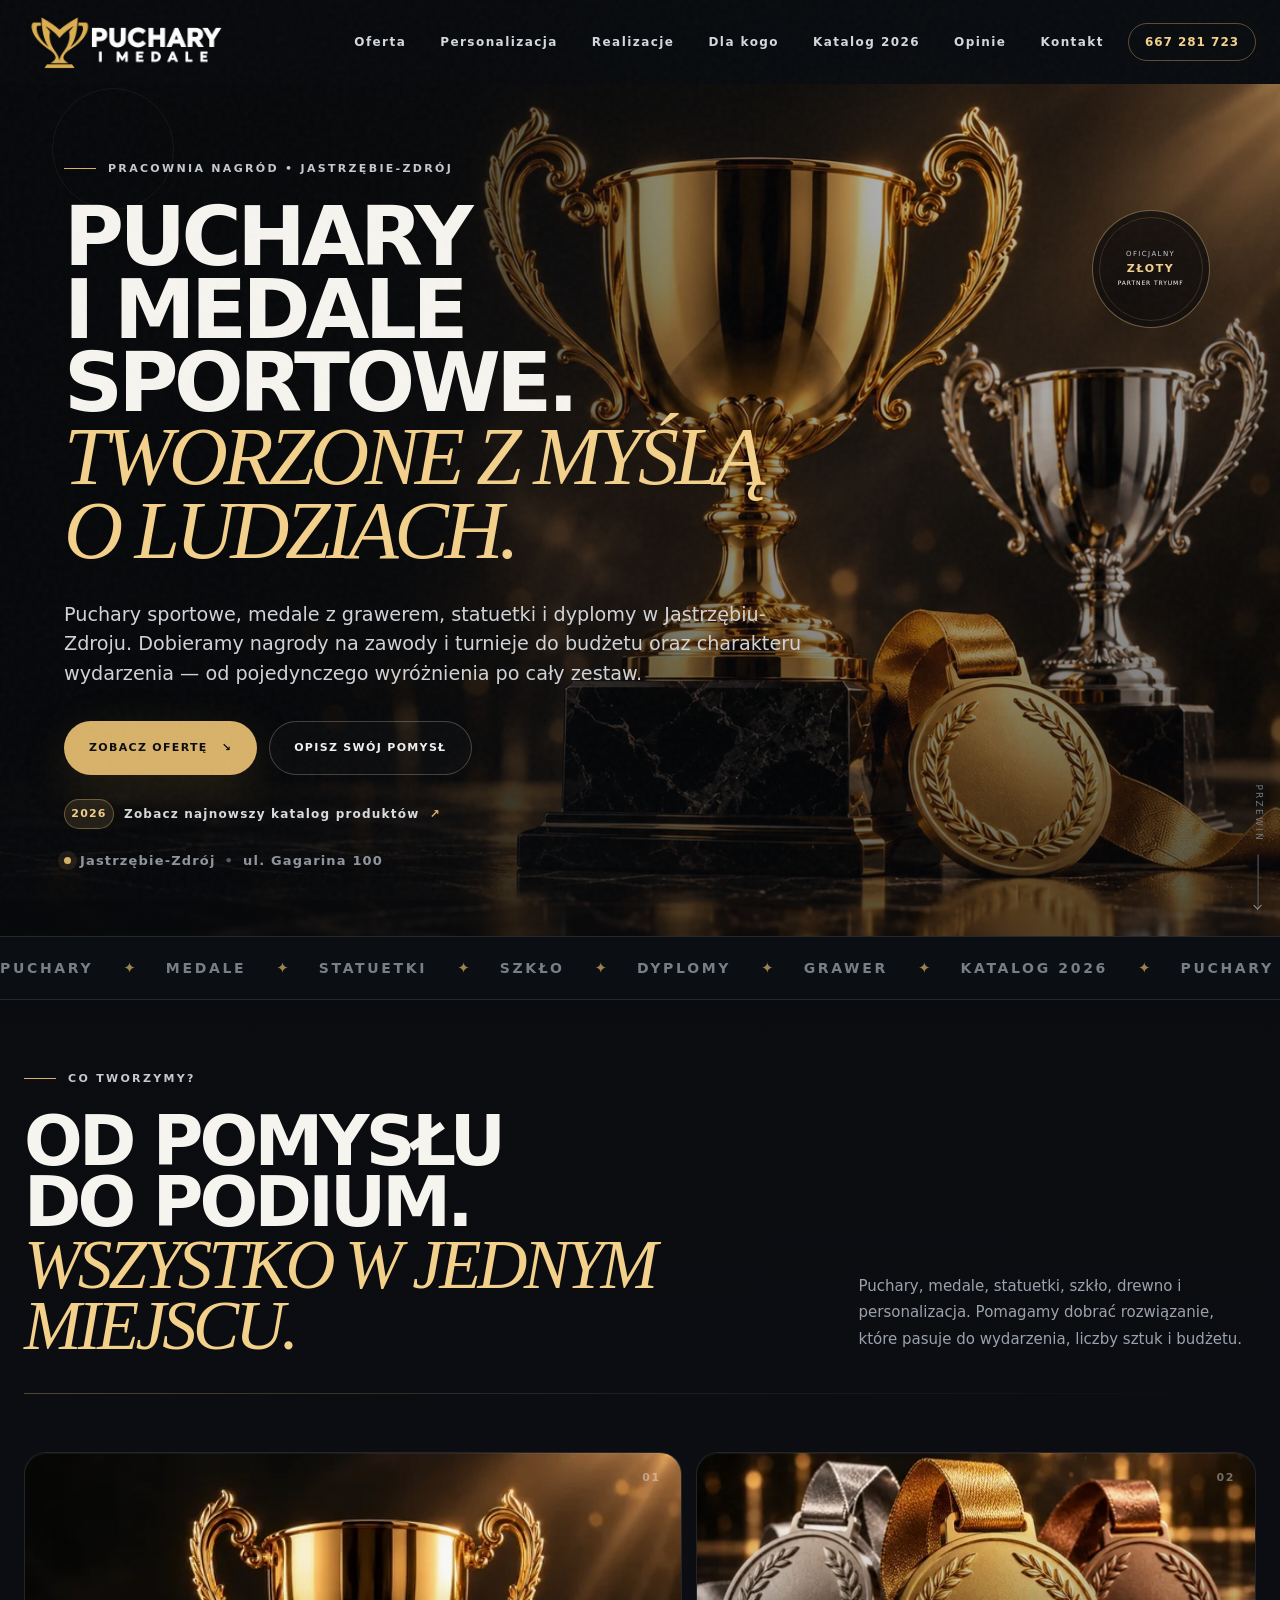
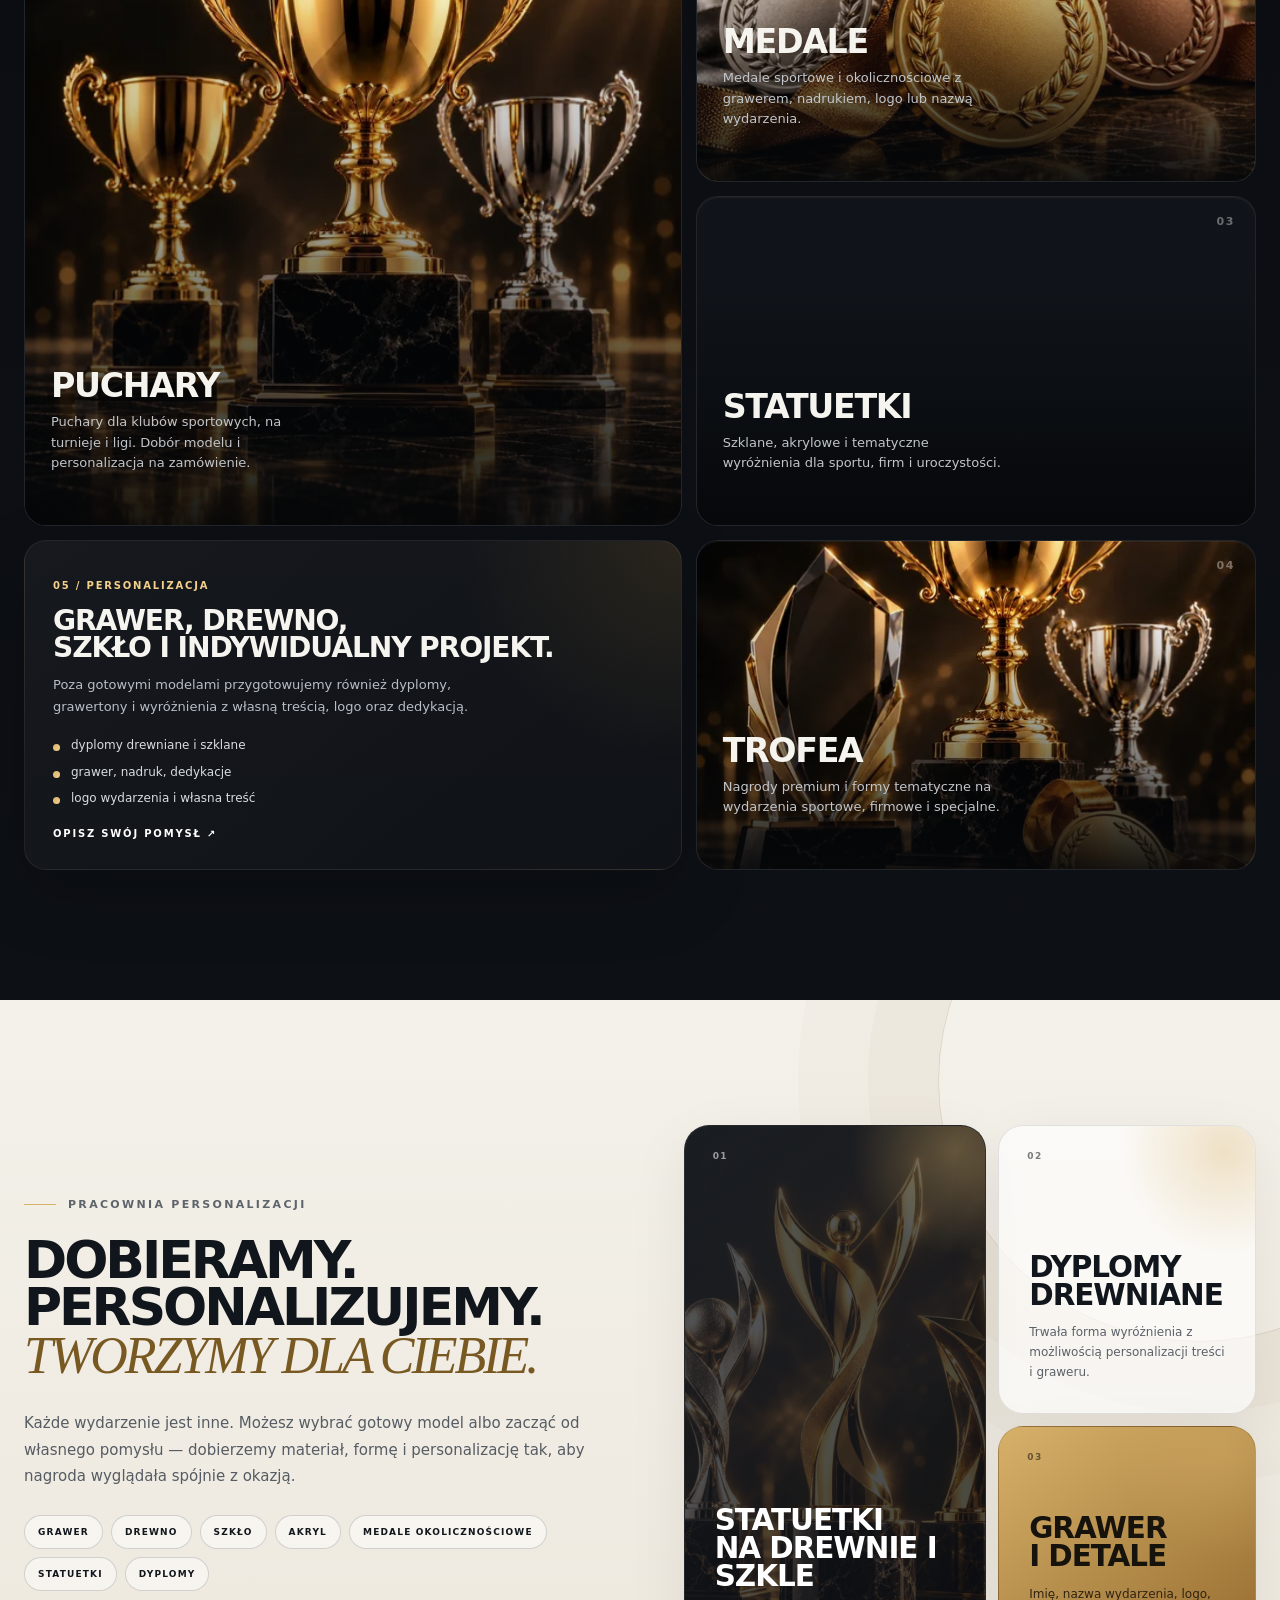
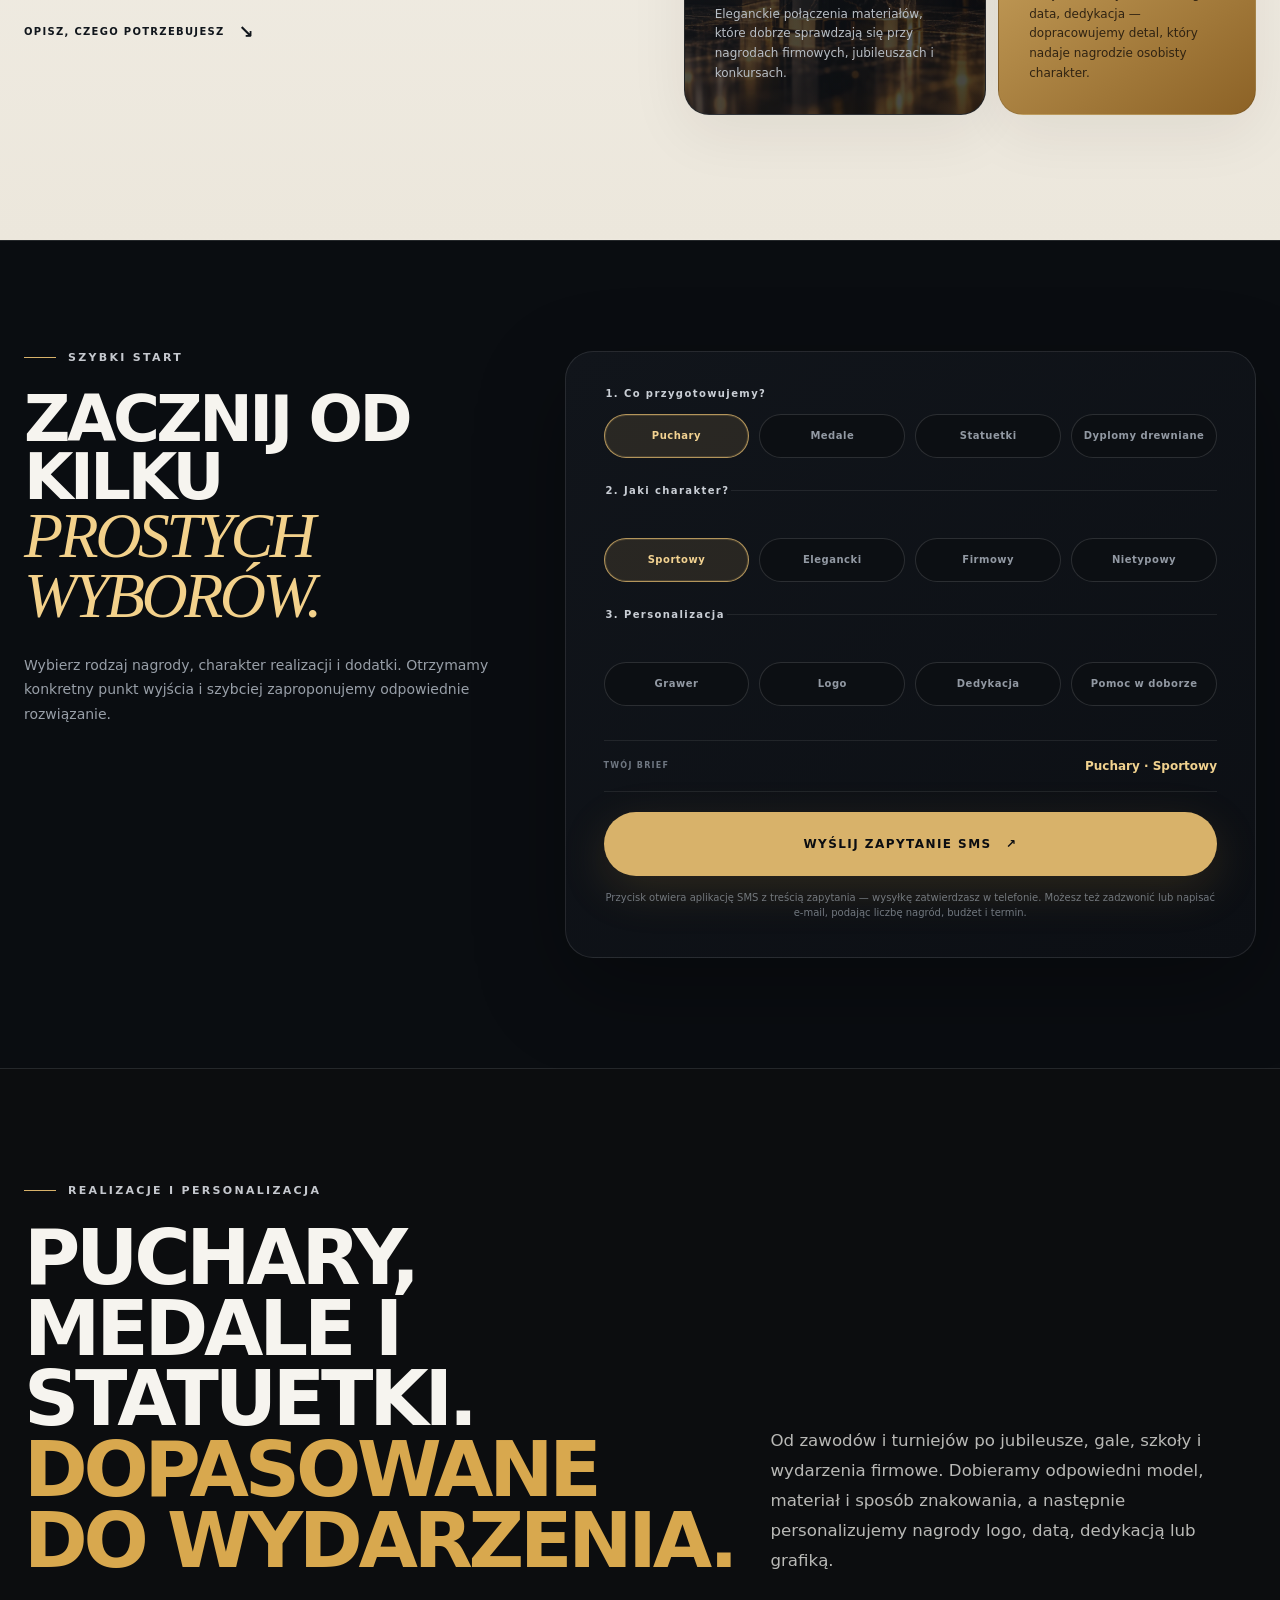
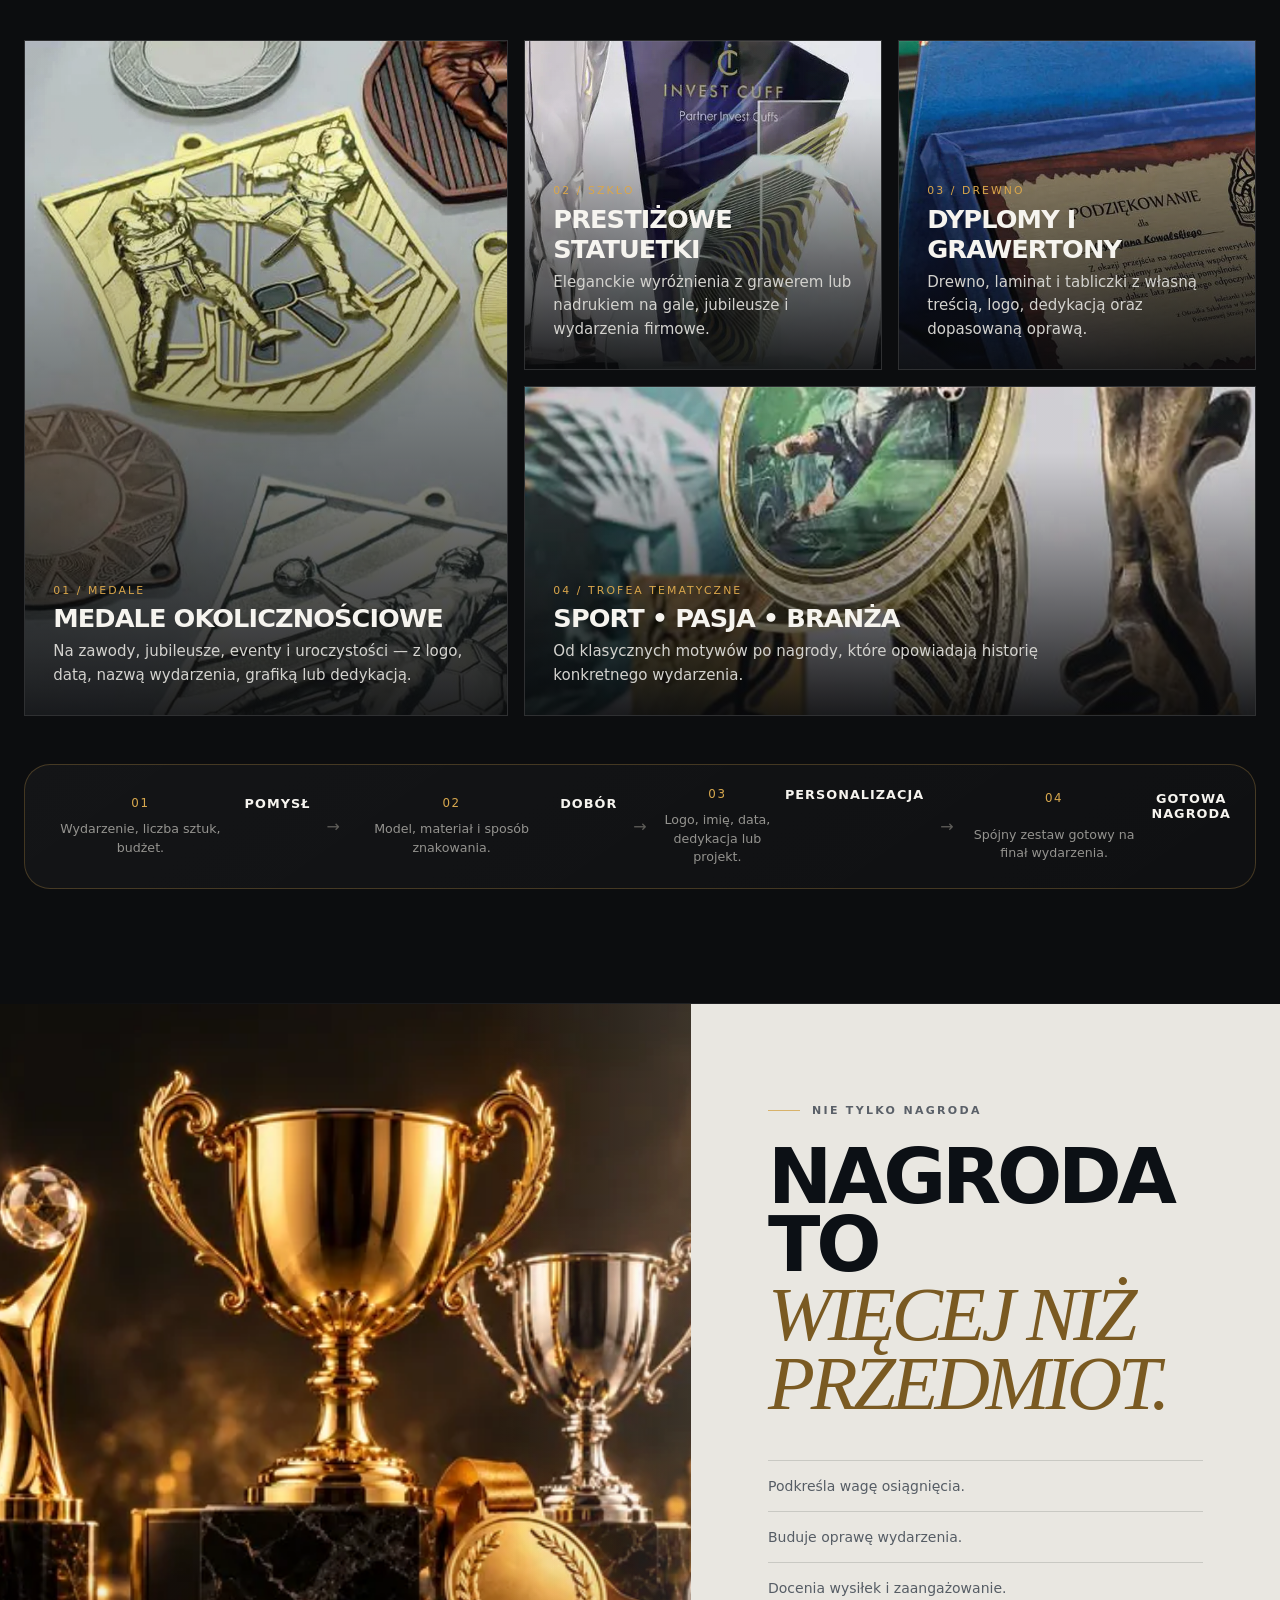
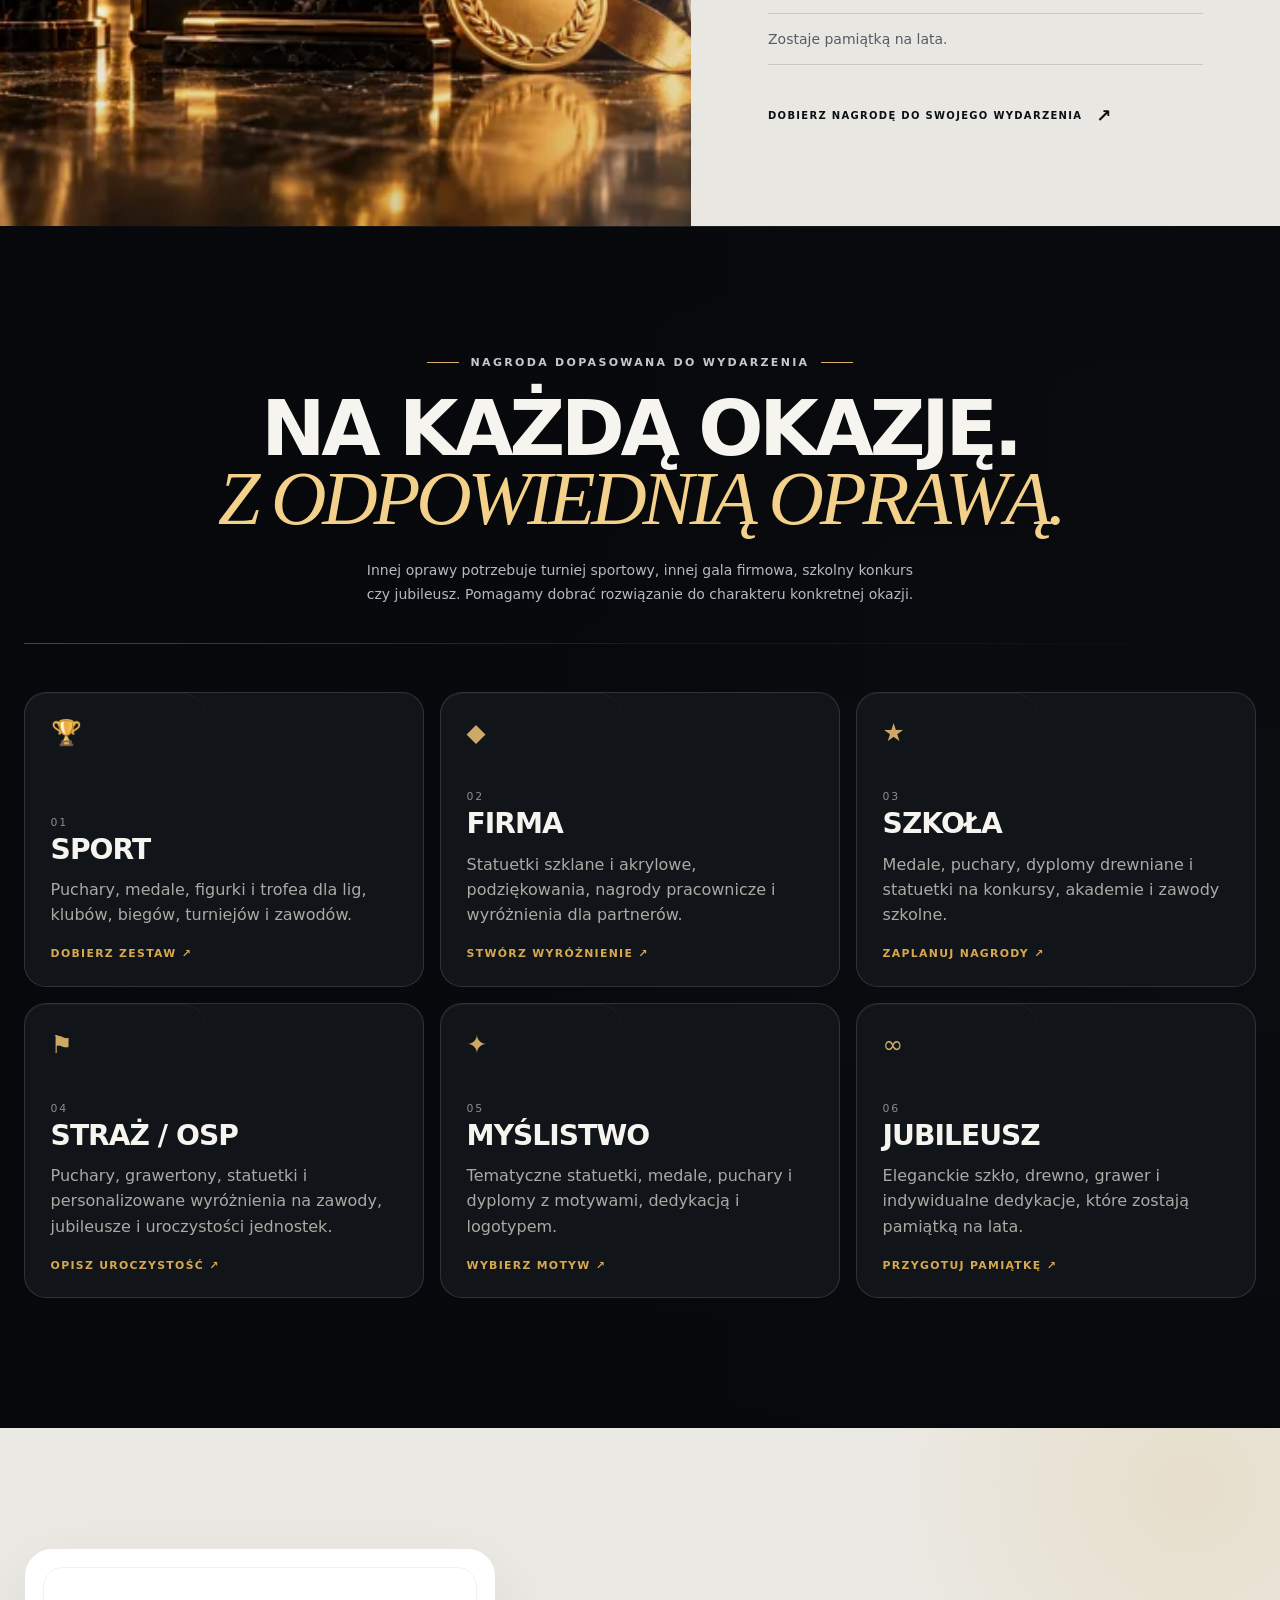
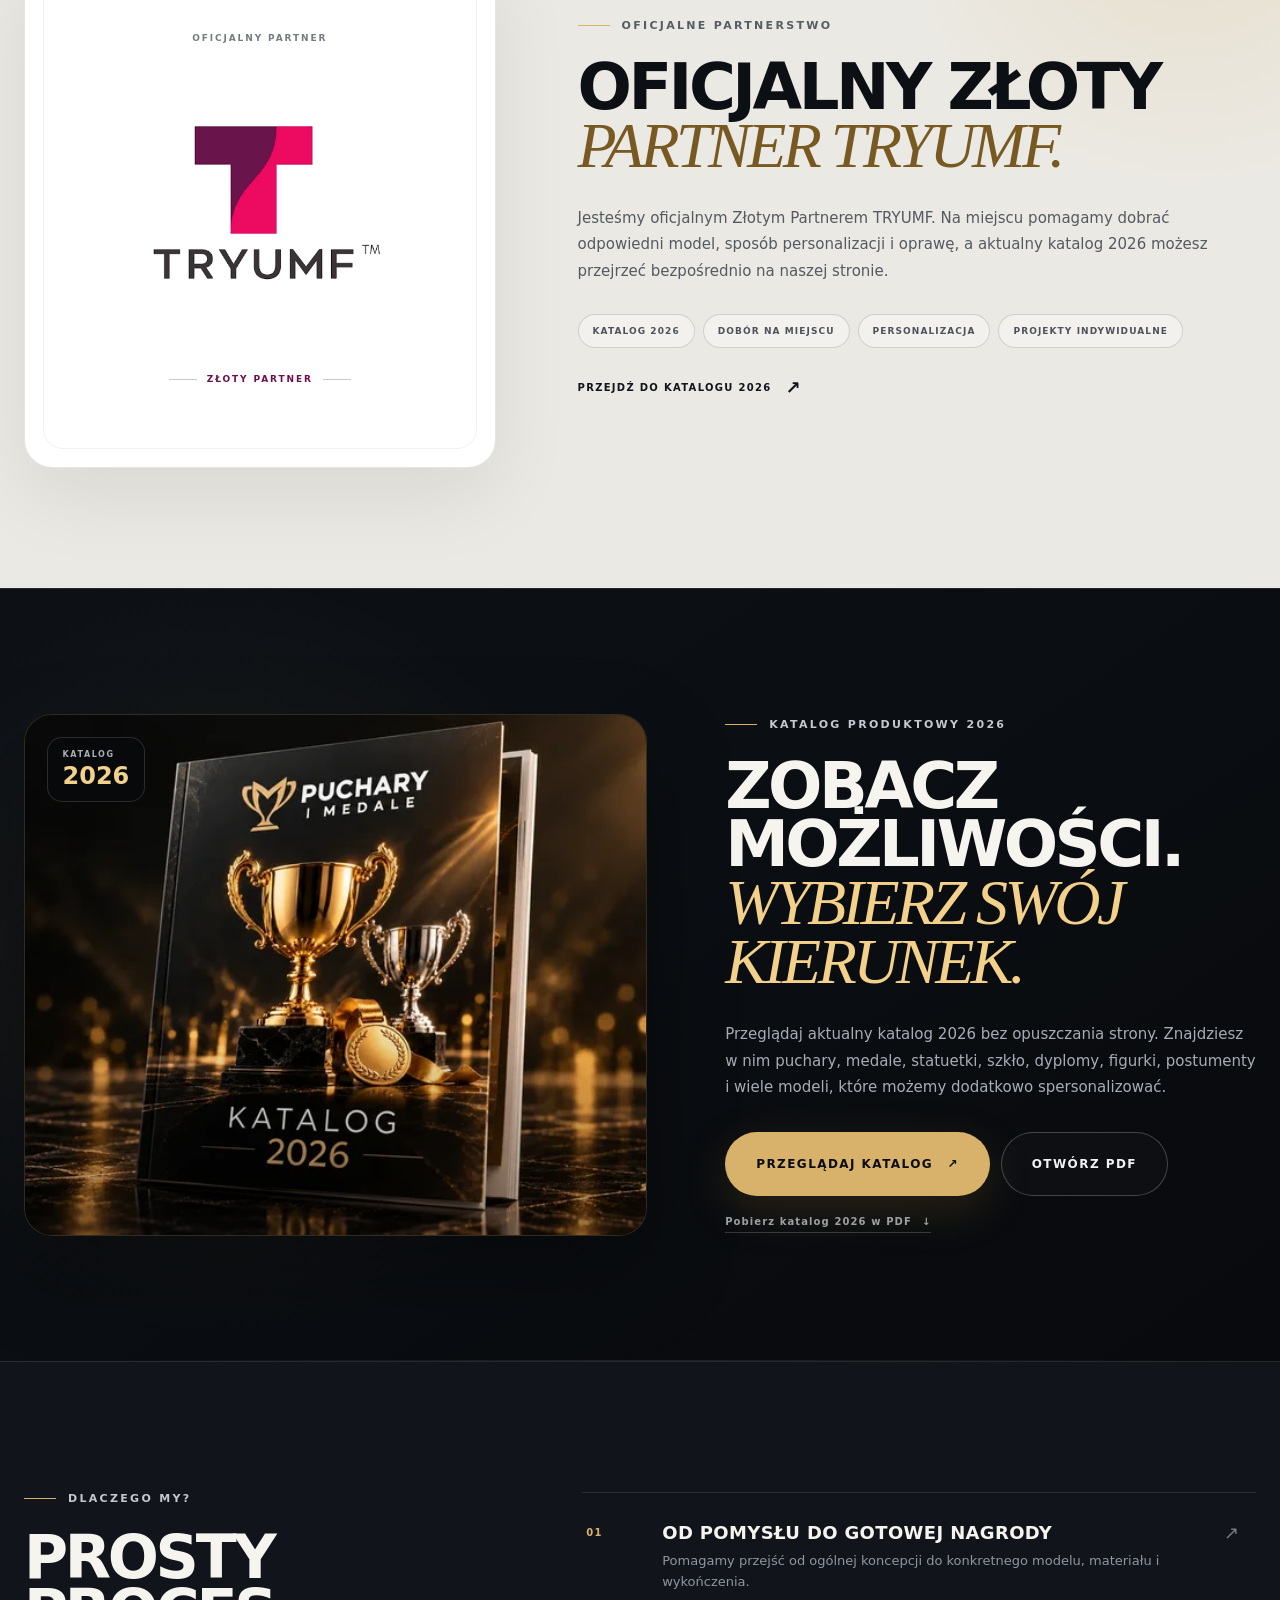
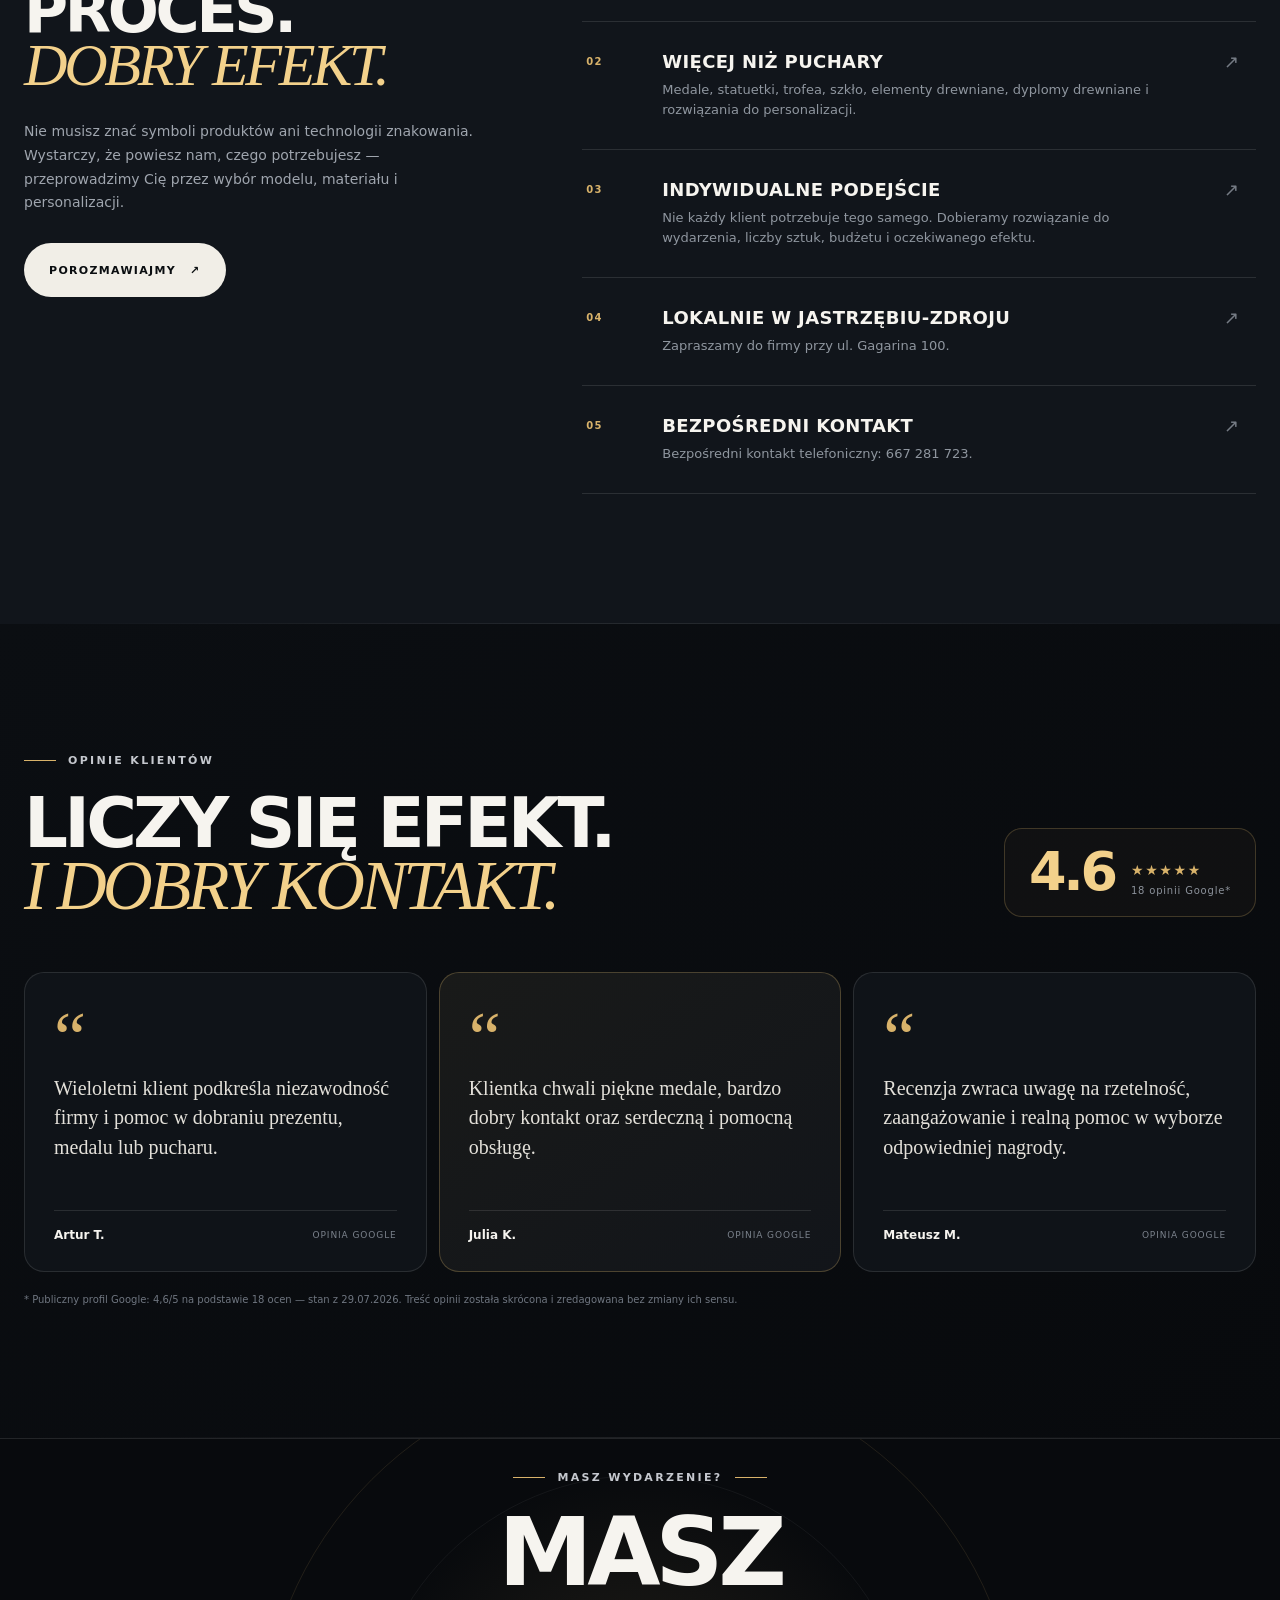
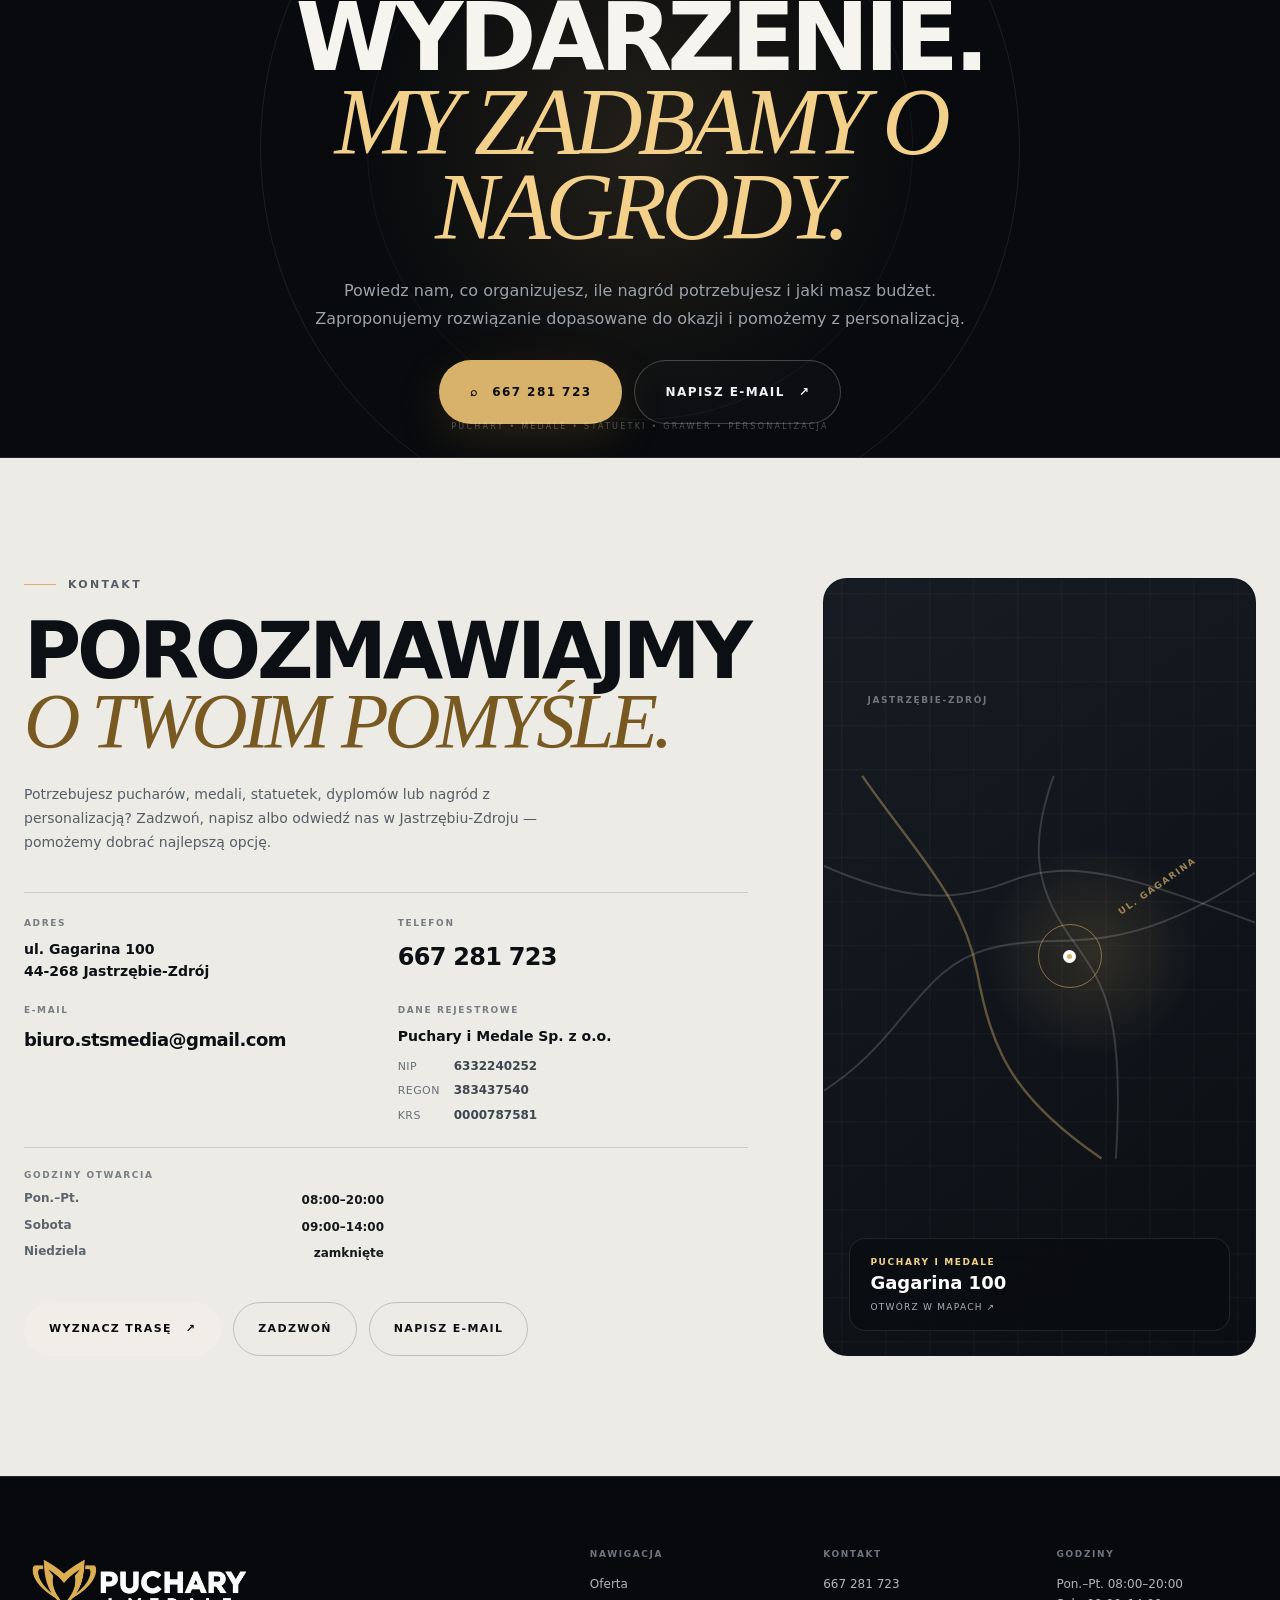
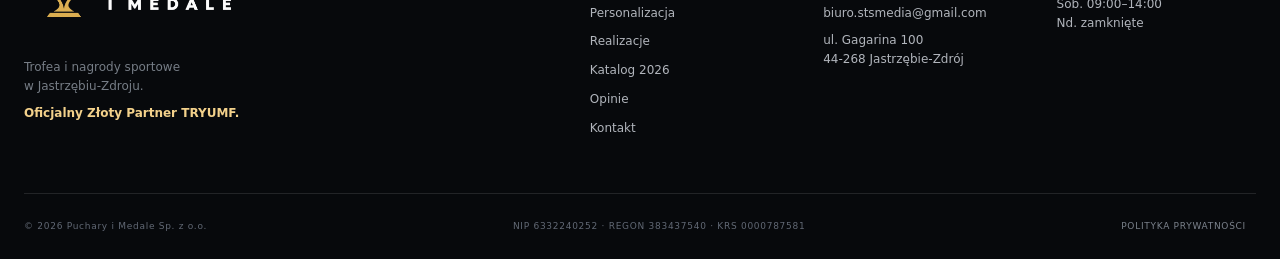
<file: index.html>
<!doctype html>
<html lang="pl">
<head>
  <meta charset="utf-8">
  <meta name="viewport" content="width=device-width,initial-scale=1,viewport-fit=cover">
  <meta name="theme-color" content="#080a0d">
  <meta name="color-scheme" content="dark">
  <title>Puchary i medale sportowe, grawer | Jastrzębie-Zdrój</title>
  <meta name="description" content="Puchary sportowe, medale z grawerem, statuetki i dyplomy. Dobierz nagrody na zawody i turnieje w Jastrzębiu-Zdroju. Zobacz katalog 2026 i zapytaj o personalizację.">
  <meta name="robots" content="index,follow,max-image-preview:large,max-snippet:-1,max-video-preview:-1">
  <link rel="canonical" href="https://www.pucharymedale.com/">
  <link rel="icon" href="assets/favicon.svg" type="image/svg+xml">
  <link rel="apple-touch-icon" href="assets/apple-touch-icon.png">
  <link rel="preload" href="assets/hero-showcase.webp" as="image" type="image/webp" fetchpriority="high">

  <meta property="og:type" content="website">
  <meta property="og:locale" content="pl_PL">
  <meta property="og:site_name" content="Puchary i Medale">
  <meta property="og:title" content="Puchary i medale sportowe, grawer | Jastrzębie-Zdrój">
  <meta property="og:description" content="Puchary sportowe, medale z grawerem, statuetki i dyplomy. Dobierz nagrody na zawody i turnieje w Jastrzębiu-Zdroju. Zobacz katalog 2026 i zapytaj o personalizację.">
  <meta property="og:url" content="https://www.pucharymedale.com/">
  <meta property="og:image" content="https://www.pucharymedale.com/assets/og-image.jpg">
  <meta property="og:image:width" content="1200">
  <meta property="og:image:height" content="630">
  <meta property="og:image:alt" content="Puchar w złotym świetle — Puchary i Medale Jastrzębie-Zdrój">
  <meta name="twitter:card" content="summary_large_image">
  <meta name="twitter:title" content="Puchary i medale sportowe, grawer | Jastrzębie-Zdrój">
  <meta name="twitter:description" content="Puchary sportowe, medale z grawerem, statuetki i dyplomy. Dobierz nagrody na zawody i turnieje w Jastrzębiu-Zdroju. Zobacz katalog 2026 i zapytaj o personalizację.">
  <meta name="twitter:image" content="https://www.pucharymedale.com/assets/og-image.jpg">
  <meta name="twitter:image:alt" content="Puchary i medale w złotej aranżacji">

  <link rel="stylesheet" href="styles.css">
  <noscript><style>.reveal{opacity:1!important;transform:none!important}</style></noscript>

  <script type="application/ld+json">
{
  "@context": "https://schema.org",
  "@graph": [
    {
      "@type": [
        "LocalBusiness",
        "Organization"
      ],
      "@id": "https://www.pucharymedale.com/#business",
      "name": "Puchary i Medale Sp. z o.o.",
      "legalName": "Puchary i Medale Sp. z o.o.",
      "description": "Puchary, medale, statuetki, dyplomy drewniane, grawer i personalizowane trofea na zawody, turnieje, wydarzenia i uroczystości w Jastrzębiu-Zdroju. Złoty Partner Tryumf.",
      "url": "https://www.pucharymedale.com/",
      "telephone": "+48667281723",
      "email": "biuro.stsmedia@gmail.com",
      "image": "https://www.pucharymedale.com/assets/og-image.jpg",
      "address": {
        "@type": "PostalAddress",
        "streetAddress": "ul. Gagarina 100",
        "postalCode": "44-268",
        "addressLocality": "Jastrzębie-Zdrój",
        "addressRegion": "śląskie",
        "addressCountry": "PL"
      },
      "areaServed": "Jastrzębie-Zdrój",
      "vatID": "PL6332240252",
      "taxID": "6332240252",
      "identifier": [
        {
          "@type": "PropertyValue",
          "propertyID": "REGON",
          "value": "383437540"
        },
        {
          "@type": "PropertyValue",
          "propertyID": "KRS",
          "value": "0000787581"
        }
      ],
      "openingHoursSpecification": [
        {
          "@type": "OpeningHoursSpecification",
          "dayOfWeek": [
            "Monday",
            "Tuesday",
            "Wednesday",
            "Thursday",
            "Friday"
          ],
          "opens": "08:00",
          "closes": "20:00"
        },
        {
          "@type": "OpeningHoursSpecification",
          "dayOfWeek": "Saturday",
          "opens": "09:00",
          "closes": "14:00"
        }
      ],
      "logo": "https://www.pucharymedale.com/assets/brand-logo-transparent.webp"
    },
    {
      "@type": "WebSite",
      "@id": "https://www.pucharymedale.com/#website",
      "url": "https://www.pucharymedale.com/",
      "name": "Puchary i Medale",
      "inLanguage": "pl-PL",
      "publisher": {
        "@id": "https://www.pucharymedale.com/#business"
      }
    },
    {
      "@type": "WebPage",
      "@id": "https://www.pucharymedale.com/#webpage",
      "url": "https://www.pucharymedale.com/",
      "name": "Puchary i medale sportowe, grawer | Jastrzębie-Zdrój",
      "description": "Puchary sportowe, medale z grawerem, statuetki i dyplomy. Dobierz nagrody na zawody i turnieje w Jastrzębiu-Zdroju. Zobacz katalog 2026 i zapytaj o personalizację.",
      "inLanguage": "pl-PL",
      "isPartOf": {
        "@id": "https://www.pucharymedale.com/#website"
      },
      "about": {
        "@id": "https://www.pucharymedale.com/#business"
      }
    }
  ]
}
  </script>
</head>
<body>
  <a class="skip-link" href="#main">Przejdź do treści</a>
  <div class="noise" aria-hidden="true"></div>

  <header class="site-header" id="top">
    <div class="scroll-progress" aria-hidden="true"><span></span></div>
    <div class="header-inner container">
      <a class="brand" href="#top" aria-label="Puchary i Medale — strona główna">
        <img class="brand-logo" src="assets/brand-logo-transparent.webp" alt="Puchary i Medale" width="900" height="300" decoding="async">
      </a>

      <nav class="desktop-nav" aria-label="Główna nawigacja">
        <a href="#oferta">Oferta</a>
        <a href="#pracownia">Personalizacja</a>
        <a href="#realizacje">Realizacje</a>
        <a href="#okazje">Dla kogo</a>
        <a href="#katalog">Katalog 2026</a>
        <a href="#opinie">Opinie</a>
        <a href="#kontakt">Kontakt</a>
      </nav>

      <div class="header-actions">
        <a class="phone-pill" href="tel:+48667281723" aria-label="Zadzwoń: 667 281 723">667 281 723</a>
        <button class="menu-toggle" type="button" aria-expanded="false" aria-controls="mobileNav" aria-label="Otwórz menu">
          <span></span><span></span>
        </button>
      </div>
    </div>
    <nav class="mobile-nav" id="mobileNav" aria-label="Nawigacja mobilna">
      <a href="#oferta">Oferta</a>
      <a href="#pracownia">Personalizacja</a>
      <a href="#realizacje">Realizacje</a>
      <a href="#okazje">Dla kogo</a>
      <a href="#katalog">Katalog 2026</a>
      <a href="#opinie">Opinie</a>
      <a href="#kontakt">Kontakt</a>
      <a class="mobile-call" href="tel:+48667281723">Zadzwoń: 667 281 723</a>
    </nav>
  </header>

  <main id="main">
    <section class="hero" aria-labelledby="heroTitle">
      <div class="hero-glow hero-glow-a" aria-hidden="true"></div>
      <div class="hero-glow hero-glow-b" aria-hidden="true"></div>
      <div class="container hero-grid">
        <div class="hero-copy">
          <p class="eyebrow"><span></span> PRACOWNIA NAGRÓD • JASTRZĘBIE-ZDRÓJ</p>
          <h1 id="heroTitle">PUCHARY I MEDALE SPORTOWE.<br><em>TWORZONE Z MYŚLĄ O LUDZIACH.</em></h1>
          <p class="hero-lead">Puchary sportowe, medale z grawerem, statuetki i dyplomy w Jastrzębiu-Zdroju. Dobieramy nagrody na zawody i turnieje do budżetu oraz charakteru wydarzenia — od pojedynczego wyróżnienia po cały zestaw.</p>
          <div class="hero-cta">
            <a class="btn btn-gold" href="#oferta">ZOBACZ OFERTĘ <span aria-hidden="true">↘</span></a>
            <a class="btn btn-ghost" href="#brief">OPISZ SWÓJ POMYSŁ</a>
          </div>
          <a class="hero-catalog-link" href="#katalog"><span>2026</span> Zobacz najnowszy katalog produktów <i>↗</i></a>
          <div class="hero-location"><span class="pin-dot" aria-hidden="true"></span> Jastrzębie-Zdrój <i>•</i> ul. Gagarina 100</div>
        </div>

        <div class="hero-art" data-delay="120" aria-label="Puchary, medale i trofea w złotym świetle">
          <div class="hero-photo-frame">
            <img class="hero-photo" src="assets/hero-showcase.webp" alt="Złoty i srebrny puchar oraz medal w eleganckiej, czarno-złotej aranżacji" width="1672" height="941" fetchpriority="high" decoding="async">
            <div class="hero-photo-shade" aria-hidden="true"></div>
            <div class="hero-photo-badge"><span>PUCHARY • MEDALE • TROFEA</span><strong>PRACOWNIA NAGRÓD</strong></div>
            <div class="hero-partner-seal"><small>OFICJALNY</small><strong>ZŁOTY</strong><span>PARTNER TRYUMF</span></div>
          </div>
        </div>
      </div>
      <div class="hero-scroll" aria-hidden="true"><span>PRZEWIŃ</span><i></i></div>
    </section>

    <section class="marquee" aria-label="Kategorie oferty">
      <div class="marquee-track">
        <span>PUCHARY</span><i>✦</i><span>MEDALE</span><i>✦</i><span>STATUETKI</span><i>✦</i><span>SZKŁO</span><i>✦</i><span>DYPLOMY</span><i>✦</i><span>GRAWER</span><i>✦</i><span>KATALOG 2026</span><i>✦</i>
        <span>PUCHARY</span><i>✦</i><span>MEDALE</span><i>✦</i><span>STATUETKI</span><i>✦</i><span>SZKŁO</span><i>✦</i><span>DYPLOMY</span><i>✦</i><span>GRAWER</span><i>✦</i><span>KATALOG 2026</span><i>✦</i>
      </div>
    </section>

    <section class="section section-offer" id="oferta" aria-labelledby="offerTitle">
      <div class="container">
        <div class="section-heading reveal">
          <p class="eyebrow"><span></span> CO TWORZYMY?</p>
          <div class="heading-row">
            <h2 id="offerTitle">OD POMYSŁU DO PODIUM.<br><em>WSZYSTKO W JEDNYM MIEJSCU.</em></h2>
            <p>Puchary, medale, statuetki, szkło, drewno i personalizacja. Pomagamy dobrać rozwiązanie, które pasuje do wydarzenia, liczby sztuk i budżetu.</p>
          </div>
        </div>

        <div class="category-grid">
          <a class="category-card category-large reveal" href="#katalog">
            <img src="assets/category-cups.webp" srcset="assets/category-cups-560.webp 560w, assets/category-cups.webp 1122w" sizes="(max-width: 640px) 100vw, (max-width: 1024px) 50vw, 40vw" alt="Zestaw eleganckich pucharów sportowych w złotym i srebrnym wykończeniu" width="1122" height="1402" loading="lazy" decoding="async">
            <div class="category-overlay"></div>
            <div class="category-index">01</div>
            <div class="category-content"><h3>PUCHARY</h3><p>Puchary dla klubów sportowych, na turnieje i ligi. Dobór modelu i personalizacja na zamówienie.</p><span>ZOBACZ W KATALOGU ↗</span></div>
          </a>

          <a class="category-card reveal" href="#katalog" data-delay="80">
            <img src="assets/category-medals.webp" srcset="assets/category-medals-560.webp 560w, assets/category-medals.webp 1122w" sizes="(max-width: 640px) 100vw, (max-width: 1024px) 50vw, 40vw" alt="Złote, srebrne i brązowe medale sportowe ze wstążkami" width="1122" height="1402" loading="lazy" decoding="async">
            <div class="category-overlay"></div>
            <div class="category-index">02</div>
            <div class="category-content"><h3>MEDALE</h3><p>Medale sportowe i okolicznościowe z grawerem, nadrukiem, logo lub nazwą wydarzenia.</p><span>ZOBACZ W KATALOGU ↗</span></div>
          </a>

          <a class="category-card reveal" href="#katalog" data-delay="120">
            <img src="assets/category-statuettes.webp" srcset="assets/category-statuettes-560.webp 560w, assets/category-statuettes.webp 1122w" sizes="(max-width: 640px) 100vw, (max-width: 1024px) 50vw, 40vw" alt="Nowoczesne statuetki w metalicznym wykończeniu" width="1122" height="1402" loading="lazy" decoding="async">
            <div class="category-overlay"></div>
            <div class="category-index">03</div>
            <div class="category-content"><h3>STATUETKI</h3><p>Szklane, akrylowe i tematyczne wyróżnienia dla sportu, firm i uroczystości.</p><span>ZOBACZ W KATALOGU ↗</span></div>
          </a>

          <div class="category-note reveal" data-delay="150">
            <div class="category-note-inner">
              <span class="category-note-kicker">05 / PERSONALIZACJA</span>
              <h3>GRAWER, DREWNO,<br>SZKŁO I INDYWIDUALNY PROJEKT.</h3>
              <p>Poza gotowymi modelami przygotowujemy również dyplomy, grawertony i wyróżnienia z własną treścią, logo oraz dedykacją.</p>
              <ul>
                <li>dyplomy drewniane i szklane</li>
                <li>grawer, nadruk, dedykacje</li>
                <li>logo wydarzenia i własna treść</li>
              </ul>
              <a href="#brief" class="category-note-link">OPISZ SWÓJ POMYSŁ ↗</a>
            </div>
          </div>

          <a class="category-card reveal" href="#katalog" data-delay="160">
            <img src="assets/category-trophies.webp" srcset="assets/category-trophies-560.webp 560w, assets/category-trophies.webp 1122w" sizes="(max-width: 640px) 100vw, (max-width: 1024px) 50vw, 40vw" alt="Nowoczesne trofea na sport, biznes, eventy i konkursy" width="1122" height="1402" loading="lazy" decoding="async">
            <div class="category-overlay"></div>
            <div class="category-index">04</div>
            <div class="category-content"><h3>TROFEA</h3><p>Nagrody premium i formy tematyczne na wydarzenia sportowe, firmowe i specjalne.</p><span>ZOBACZ W KATALOGU ↗</span></div>
          </a>
        </div>

              </div>
    </section>

    <section class="studio-section" id="pracownia" aria-labelledby="studioTitle">
      <div class="container studio-grid">
        <div class="studio-copy reveal">
          <p class="eyebrow"><span></span> PRACOWNIA PERSONALIZACJI</p>
          <h2 id="studioTitle">DOBIERAMY. PERSONALIZUJEMY.<br><em>TWORZYMY DLA CIEBIE.</em></h2>
          <p class="studio-lead">Każde wydarzenie jest inne. Możesz wybrać gotowy model albo zacząć od własnego pomysłu — dobierzemy materiał, formę i personalizację tak, aby nagroda wyglądała spójnie z okazją.</p>
          <div class="studio-tags" aria-label="Możliwości personalizacji">
            <span>GRAWER</span><span>DREWNO</span><span>SZKŁO</span><span>AKRYL</span><span>MEDALE OKOLICZNOŚCIOWE</span><span>STATUETKI</span><span>DYPLOMY</span>
          </div>
          <a class="text-link studio-link" href="#brief">OPISZ, CZEGO POTRZEBUJESZ <span>↘</span></a>
        </div>

        <div class="studio-showcase reveal" data-delay="90" aria-label="Przykładowe formy personalizacji">
          <div class="material-card material-card-main">
            <span class="material-no">01</span>
            <strong>STATUETKI<br>NA DREWNIE I SZKLE</strong>
            <p>Eleganckie połączenia materiałów, które dobrze sprawdzają się przy nagrodach firmowych, jubileuszach i konkursach.</p>
          </div>
          <div class="material-card">
            <span class="material-no">02</span>
            <strong>DYPLOMY<br>DREWNIANE</strong>
            <p>Trwała forma wyróżnienia z możliwością personalizacji treści i graweru.</p>
          </div>
          <div class="material-card material-card-accent">
            <span class="material-no">03</span>
            <strong>GRAWER<br>I DETALE</strong>
            <p>Imię, nazwa wydarzenia, logo, data, dedykacja — dopracowujemy detal, który nadaje nagrodzie osobisty charakter.</p>
          </div>
        </div>
      </div>
    </section>

    <section class="brief-section" id="brief" aria-labelledby="briefTitle">
      <div class="container brief-grid">
        <div class="brief-intro reveal">
          <p class="eyebrow"><span></span> SZYBKI START</p>
          <h2 id="briefTitle">ZACZNIJ OD KILKU<br><em>PROSTYCH WYBORÓW.</em></h2>
          <p>Wybierz rodzaj nagrody, charakter realizacji i dodatki. Otrzymamy konkretny punkt wyjścia i szybciej zaproponujemy odpowiednie rozwiązanie.</p>
        </div>
        <form class="brief-builder reveal" data-delay="100" id="awardBrief">
          <fieldset>
            <legend>1. Co przygotowujemy?</legend>
            <div class="choice-row">
              <label><input type="radio" name="product" value="Puchary" checked><span>Puchary</span></label>
              <label><input type="radio" name="product" value="Medale"><span>Medale</span></label>
              <label><input type="radio" name="product" value="Statuetki"><span>Statuetki</span></label>
              <label><input type="radio" name="product" value="Dyplomy drewniane"><span>Dyplomy drewniane</span></label>
            </div>
          </fieldset>
          <fieldset>
            <legend>2. Jaki charakter?</legend>
            <div class="choice-row">
              <label><input type="radio" name="style" value="Sportowy" checked><span>Sportowy</span></label>
              <label><input type="radio" name="style" value="Elegancki / premium"><span>Elegancki</span></label>
              <label><input type="radio" name="style" value="Firmowy"><span>Firmowy</span></label>
              <label><input type="radio" name="style" value="Indywidualny / nietypowy"><span>Nietypowy</span></label>
            </div>
          </fieldset>
          <fieldset>
            <legend>3. Personalizacja</legend>
            <div class="choice-row choice-row-check">
              <label><input type="checkbox" name="extras" value="Grawer"><span>Grawer</span></label>
              <label><input type="checkbox" name="extras" value="Logo"><span>Logo</span></label>
              <label><input type="checkbox" name="extras" value="Dedykacja"><span>Dedykacja</span></label>
              <label><input type="checkbox" name="extras" value="Pomoc w doborze"><span>Pomoc w doborze</span></label>
            </div>
          </fieldset>
          <div class="brief-summary" aria-live="polite"><span>TWÓJ BRIEF</span><strong id="briefSummary">Puchary · Sportowy</strong></div>
          <a class="btn btn-gold btn-large brief-send" id="briefSend" href="sms:+48667281723">WYŚLIJ ZAPYTANIE SMS <span>↗</span></a>
          <p class="brief-note">Przycisk otwiera aplikację SMS z treścią zapytania — wysyłkę zatwierdzasz w telefonie. Możesz też zadzwonić lub napisać e-mail, podając liczbę nagród, budżet i termin.</p>
        </form>
      </div>
    </section>


    <section class="custom-section" id="realizacje" aria-labelledby="customTitle">
      <div class="container">
        <div class="custom-head reveal">
          <div>
            <p class="eyebrow"><span></span> REALIZACJE I PERSONALIZACJA</p>
            <h2 id="customTitle">PUCHARY, MEDALE I STATUETKI.<br><em>DOPASOWANE<br><span class="nowrap">DO WYDARZENIA.</span></em></h2>
          </div>
          <div class="custom-side">
            <p>Od zawodów i turniejów po jubileusze, gale, szkoły i wydarzenia firmowe. Dobieramy odpowiedni model, materiał i sposób znakowania, a następnie personalizujemy nagrody logo, datą, dedykacją lub grafiką.</p>

          </div>
        </div>

        <div class="custom-gallery">
          <article class="custom-card custom-card-tall reveal">
            <img src="assets/tryumf-medals.webp" alt="Przykładowe medale sportowe i okolicznościowe" width="640" height="800" loading="lazy" decoding="async">
            <div class="custom-card-shade"></div>
            <div class="custom-card-copy"><span>01 / MEDALE</span><h3>MEDALE OKOLICZNOŚCIOWE</h3><p>Na zawody, jubileusze, eventy i uroczystości — z logo, datą, nazwą wydarzenia, grafiką lub dedykacją.</p></div>
          </article>
          <article class="custom-card reveal" data-delay="70">
            <img src="assets/tryumf-glass.webp" alt="Szklane i kryształowe statuetki" width="640" height="800" loading="lazy" decoding="async">
            <div class="custom-card-shade"></div>
            <div class="custom-card-copy"><span>02 / SZKŁO</span><h3>PRESTIŻOWE STATUETKI</h3><p>Eleganckie wyróżnienia z grawerem lub nadrukiem na gale, jubileusze i wydarzenia firmowe.</p></div>
          </article>
          <article class="custom-card reveal" data-delay="120">
            <img src="assets/tryumf-diploma.webp" alt="Dyplom drewniany w eleganckiej oprawie" width="640" height="800" loading="lazy" decoding="async">
            <div class="custom-card-shade"></div>
            <div class="custom-card-copy"><span>03 / DREWNO</span><h3>DYPLOMY I GRAWERTONY</h3><p>Drewno, laminat i tabliczki z własną treścią, logo, dedykacją oraz dopasowaną oprawą.</p></div>
          </article>
          <article class="custom-card custom-card-wide reveal" data-delay="160">
            <img src="assets/tryumf-themed.webp" alt="Tematyczne statuetki i trofea" width="640" height="800" loading="lazy" decoding="async">
            <div class="custom-card-shade"></div>
            <div class="custom-card-copy"><span>04 / TROFEA TEMATYCZNE</span><h3>SPORT • PASJA • BRANŻA</h3><p>Od klasycznych motywów po nagrody, które opowiadają historię konkretnego wydarzenia.</p></div>
          </article>
        </div>

        <div class="process-strip reveal" data-delay="90" aria-label="Proces realizacji indywidualnej">
          <div><span>01</span><strong>POMYSŁ</strong><p>Wydarzenie, liczba sztuk, budżet.</p></div>
          <i>→</i>
          <div><span>02</span><strong>DOBÓR</strong><p>Model, materiał i sposób znakowania.</p></div>
          <i>→</i>
          <div><span>03</span><strong>PERSONALIZACJA</strong><p>Logo, imię, data, dedykacja lub projekt.</p></div>
          <i>→</i>
          <div><span>04</span><strong>GOTOWA NAGRODA</strong><p>Spójny zestaw gotowy na finał wydarzenia.</p></div>
        </div>
      </div>
    </section>

    <section class="emotion-section" id="o-nas" aria-labelledby="emotionTitle">
      <div class="emotion-visual reveal">
        <img src="assets/gallery-showcase.webp" srcset="assets/gallery-showcase-800.webp 800w, assets/gallery-showcase.webp 1672w" sizes="(max-width: 640px) 100vw, (max-width: 1024px) 50vw, 40vw" alt="Puchar na podium w świetle reflektorów" width="1672" height="941" loading="lazy" decoding="async">
        <div class="emotion-overlay"></div>
      </div>
      <div class="emotion-copy reveal" data-delay="100">
        <p class="eyebrow"><span></span> NIE TYLKO NAGRODA</p>
        <h2 id="emotionTitle">NAGRODA TO<br><em>WIĘCEJ NIŻ PRZEDMIOT.</em></h2>
        <div class="emotion-lines">
          <p>Podkreśla wagę osiągnięcia.</p>
          <p>Buduje oprawę wydarzenia.</p>
          <p>Docenia wysiłek i zaangażowanie.</p>
          <p>Zostaje pamiątką na lata.</p>
        </div>
        <a href="#kontakt" class="text-link">DOBIERZ NAGRODĘ DO SWOJEGO WYDARZENIA <span>↗</span></a>
      </div>
    </section>

    <section class="section occasions occasions-v2" id="okazje" aria-labelledby="occasionsTitle">
      <div class="container">
        <div class="section-heading centered reveal">
          <p class="eyebrow centered-eyebrow"><span></span> NAGRODA DOPASOWANA DO WYDARZENIA <span></span></p>
          <h2 id="occasionsTitle">NA KAŻDĄ OKAZJĘ.<br><em>Z ODPOWIEDNIĄ OPRAWĄ.</em></h2>
          <p class="occasions-lead">Innej oprawy potrzebuje turniej sportowy, innej gala firmowa, szkolny konkurs czy jubileusz. Pomagamy dobrać rozwiązanie do charakteru konkretnej okazji.</p>
        </div>

        <div class="occasion-grid">
          <a class="occasion-card reveal" href="#brief">
            <div class="occasion-icon" aria-hidden="true">🏆</div><span>01</span><h3>SPORT</h3><p>Puchary, medale, figurki i trofea dla lig, klubów, biegów, turniejów i zawodów.</p><b>DOBIERZ ZESTAW ↗</b>
          </a>
          <a class="occasion-card reveal" href="#brief" data-delay="45">
            <div class="occasion-icon" aria-hidden="true">◆</div><span>02</span><h3>FIRMA</h3><p>Statuetki szklane i akrylowe, podziękowania, nagrody pracownicze i wyróżnienia dla partnerów.</p><b>STWÓRZ WYRÓŻNIENIE ↗</b>
          </a>
          <a class="occasion-card reveal" href="#brief" data-delay="90">
            <div class="occasion-icon" aria-hidden="true">★</div><span>03</span><h3>SZKOŁA</h3><p>Medale, puchary, dyplomy drewniane i statuetki na konkursy, akademie i zawody szkolne.</p><b>ZAPLANUJ NAGRODY ↗</b>
          </a>
          <a class="occasion-card reveal" href="#brief" data-delay="135">
            <div class="occasion-icon" aria-hidden="true">⚑</div><span>04</span><h3>STRAŻ / OSP</h3><p>Puchary, grawertony, statuetki i personalizowane wyróżnienia na zawody, jubileusze i uroczystości jednostek.</p><b>OPISZ UROCZYSTOŚĆ ↗</b>
          </a>
          <a class="occasion-card reveal" href="#brief" data-delay="180">
            <div class="occasion-icon" aria-hidden="true">✦</div><span>05</span><h3>MYŚLISTWO</h3><p>Tematyczne statuetki, medale, puchary i dyplomy z motywami, dedykacją i logotypem.</p><b>WYBIERZ MOTYW ↗</b>
          </a>
          <a class="occasion-card reveal" href="#brief" data-delay="225">
            <div class="occasion-icon" aria-hidden="true">∞</div><span>06</span><h3>JUBILEUSZ</h3><p>Eleganckie szkło, drewno, grawer i indywidualne dedykacje, które zostają pamiątką na lata.</p><b>PRZYGOTUJ PAMIĄTKĘ ↗</b>
          </a>
        </div>
      </div>
    </section>


    <section class="partner-section" aria-labelledby="partnerTitle">
      <div class="container partner-grid">
        <div class="partner-logo-card reveal">
          <span class="partner-kicker">OFICJALNY PARTNER</span>
          <img src="assets/tryumf-logo.png" alt="TRYUMF" width="447" height="447" loading="lazy" decoding="async">
          <span class="partner-level">ZŁOTY PARTNER</span>
        </div>
        <div class="partner-copy reveal" data-delay="100">
          <p class="eyebrow"><span></span> OFICJALNE PARTNERSTWO</p>
          <h2 id="partnerTitle">OFICJALNY ZŁOTY<br><em>PARTNER TRYUMF.</em></h2>
          <p>Jesteśmy oficjalnym Złotym Partnerem TRYUMF. Na miejscu pomagamy dobrać odpowiedni model, sposób personalizacji i oprawę, a aktualny katalog 2026 możesz przejrzeć bezpośrednio na naszej stronie.</p>
          <div class="partner-points" aria-label="Korzyści partnerstwa"><span>KATALOG 2026</span><span>DOBÓR NA MIEJSCU</span><span>PERSONALIZACJA</span><span>PROJEKTY INDYWIDUALNE</span></div>
          <a class="text-link partner-link" href="#katalog">PRZEJDŹ DO KATALOGU 2026 <span>↗</span></a>
        </div>
      </div>
    </section>

    <section class="catalog-section" id="katalog" aria-labelledby="catalogTitle">
      <div class="container catalog-grid">
        <div class="catalog-visual reveal">
          <div class="catalog-year-badge"><span>KATALOG</span><strong>2026</strong></div>
          <img src="assets/catalog-cover.webp" srcset="assets/catalog-cover-800.webp 800w, assets/catalog-cover.webp 1672w" sizes="(max-width: 640px) 100vw, (max-width: 1024px) 50vw, 40vw" alt="Wizualizacja katalogu Puchary i Medale 2026" width="1672" height="941" loading="lazy" decoding="async">
        </div>
        <div class="catalog-copy reveal" data-delay="100">
          <p class="eyebrow"><span></span> KATALOG PRODUKTOWY 2026</p>
          <h2 id="catalogTitle">ZOBACZ MOŻLIWOŚCI.<br><em>WYBIERZ SWÓJ KIERUNEK.</em></h2>
          <p>Przeglądaj aktualny katalog 2026 bez opuszczania strony. Znajdziesz w nim puchary, medale, statuetki, szkło, dyplomy, figurki, postumenty i wiele modeli, które możemy dodatkowo spersonalizować.</p>
          <div class="catalog-actions">
            <button class="btn btn-gold btn-large" type="button" data-catalog-open>PRZEGLĄDAJ KATALOG <span>↗</span></button>
            <a class="btn btn-ghost btn-large" href="assets/katalog-tryumf-2026.pdf" target="_blank" rel="noopener">OTWÓRZ PDF</a>
          </div>
          <a class="catalog-download" href="assets/katalog-tryumf-2026.pdf" download>Pobierz katalog 2026 w PDF <span>↓</span></a>
        </div>
      </div>
    </section>

    <section class="section why" aria-labelledby="whyTitle">
      <div class="container why-grid">
        <div class="why-intro reveal">
          <p class="eyebrow"><span></span> DLACZEGO MY?</p>
          <h2 id="whyTitle">PROSTY PROCES.<br><em>DOBRY EFEKT.</em></h2>
          <p>Nie musisz znać symboli produktów ani technologii znakowania. Wystarczy, że powiesz nam, czego potrzebujesz — przeprowadzimy Cię przez wybór modelu, materiału i personalizacji.</p>
          <a class="btn btn-light" href="tel:+48667281723">POROZMAWIAJMY <span>↗</span></a>
        </div>

        <div class="why-list">
          <article class="why-item reveal"><span class="why-no">01</span><div><h3>OD POMYSŁU DO GOTOWEJ NAGRODY</h3><p>Pomagamy przejść od ogólnej koncepcji do konkretnego modelu, materiału i wykończenia.</p></div><i>↗</i></article>
          <article class="why-item reveal" data-delay="60"><span class="why-no">02</span><div><h3>WIĘCEJ NIŻ PUCHARY</h3><p>Medale, statuetki, trofea, szkło, elementy drewniane, dyplomy drewniane i rozwiązania do personalizacji.</p></div><i>↗</i></article>
          <article class="why-item reveal" data-delay="120"><span class="why-no">03</span><div><h3>INDYWIDUALNE PODEJŚCIE</h3><p>Nie każdy klient potrzebuje tego samego. Dobieramy rozwiązanie do wydarzenia, liczby sztuk, budżetu i oczekiwanego efektu.</p></div><i>↗</i></article>
          <article class="why-item reveal" data-delay="180"><span class="why-no">04</span><div><h3>LOKALNIE W JASTRZĘBIU-ZDROJU</h3><p>Zapraszamy do firmy przy ul. Gagarina 100.</p></div><i>↗</i></article>
          <article class="why-item reveal" data-delay="240"><span class="why-no">05</span><div><h3>BEZPOŚREDNI KONTAKT</h3><p>Bezpośredni kontakt telefoniczny: 667 281 723.</p></div><i>↗</i></article>
        </div>
      </div>
    </section>



    <section class="reviews" id="opinie" aria-labelledby="reviewsTitle">
      <div class="container">
        <div class="reviews-top reveal">
          <div>
            <p class="eyebrow"><span></span> OPINIE KLIENTÓW</p>
            <h2 id="reviewsTitle">LICZY SIĘ EFEKT.<br><em>I DOBRY KONTAKT.</em></h2>
          </div>
          <div class="rating-block" aria-label="Ocena 4,6 na 5 na podstawie 18 opinii Google">
            <strong>4.6</strong>
            <div><div class="stars" aria-hidden="true">★★★★★</div><span>18 opinii Google*</span></div>
          </div>
        </div>

        <div class="reviews-grid">
          <article class="review-card reveal"><div class="quote-mark">“</div><p>Wieloletni klient podkreśla niezawodność firmy i pomoc w dobraniu prezentu, medalu lub pucharu.</p><div class="review-author"><strong>Artur T.</strong><span>opinia Google</span></div></article>
          <article class="review-card feature-review reveal" data-delay="80"><div class="quote-mark">“</div><p>Klientka chwali piękne medale, bardzo dobry kontakt oraz serdeczną i pomocną obsługę.</p><div class="review-author"><strong>Julia K.</strong><span>opinia Google</span></div></article>
          <article class="review-card reveal" data-delay="160"><div class="quote-mark">“</div><p>Recenzja zwraca uwagę na rzetelność, zaangażowanie i realną pomoc w wyborze odpowiedniej nagrody.</p><div class="review-author"><strong>Mateusz M.</strong><span>opinia Google</span></div></article>
        </div>
        <p class="reviews-note reveal">* Publiczny profil Google: 4,6/5 na podstawie 18 ocen — stan z 29.07.2026. Treść opinii została skrócona i zredagowana bez zmiany ich sensu.</p>
      </div>
    </section>

    <section class="big-cta" aria-labelledby="ctaTitle">
      <div class="big-cta-orbit" aria-hidden="true"></div>
      <div class="container big-cta-inner reveal">
        <p class="eyebrow centered-eyebrow"><span></span> MASZ WYDARZENIE? <span></span></p>
        <h2 id="ctaTitle">MASZ WYDARZENIE.<br><em>MY ZADBAMY O NAGRODY.</em></h2>
        <p>Powiedz nam, co organizujesz, ile nagród potrzebujesz i jaki masz budżet. Zaproponujemy rozwiązanie dopasowane do okazji i pomożemy z personalizacją.</p>
        <div class="cta-actions">
          <a class="btn btn-gold btn-large" href="tel:+48667281723"><span class="phone-icon" aria-hidden="true">⌕</span> 667 281 723</a>
          <a class="btn btn-ghost btn-large" href="mailto:biuro.stsmedia@gmail.com?subject=Zapytanie%20o%20nagrody">NAPISZ E-MAIL <span>↗</span></a>
        </div>
      </div>
    </section>

    <section class="contact" id="kontakt" aria-labelledby="contactTitle">
      <div class="container contact-grid">
        <div class="contact-copy reveal">
          <p class="eyebrow"><span></span> KONTAKT</p>
          <h2 id="contactTitle">POROZMAWIAJMY<br><em>O TWOIM POMYŚLE.</em></h2>
          <p class="contact-lead">Potrzebujesz pucharów, medali, statuetek, dyplomów lub nagród z personalizacją? Zadzwoń, napisz albo odwiedź nas w Jastrzębiu-Zdroju — pomożemy dobrać najlepszą opcję.</p>

          <div class="contact-blocks">
            <div><span>ADRES</span><strong>ul. Gagarina 100<br>44-268 Jastrzębie-Zdrój</strong></div>
            <div><span>TELEFON</span><a href="tel:+48667281723">667 281 723</a></div>
            <div class="contact-email"><span>E-MAIL</span><a href="mailto:biuro.stsmedia@gmail.com">biuro.stsmedia@gmail.com</a></div>
            <div class="company-data"><span>DANE REJESTROWE</span><strong>Puchary i Medale Sp. z o.o.</strong><div class="registry-data"><p><span>NIP</span><b>6332240252</b></p><p><span>REGON</span><b>383437540</b></p><p><span>KRS</span><b>0000787581</b></p></div></div>
            <div class="hours"><span>GODZINY OTWARCIA</span><p><b>Pon.–Pt.</b><strong>08:00–20:00</strong></p><p><b>Sobota</b><strong>09:00–14:00</strong></p><p><b>Niedziela</b><strong>zamknięte</strong></p></div>
          </div>
          <div class="contact-buttons">
            <a class="btn btn-light" href="https://www.google.com/maps/dir/?api=1&destination=Gagarina+100%2C+44-268+Jastrz%C4%99bie-Zdr%C3%B3j" target="_blank" rel="noopener">WYZNACZ TRASĘ <span>↗</span></a>
            <a class="btn btn-outline-dark" href="tel:+48667281723">ZADZWOŃ</a>
            <a class="btn btn-outline-dark" href="mailto:biuro.stsmedia@gmail.com">NAPISZ E-MAIL</a>
          </div>
        </div>

        <a class="map-card reveal" data-delay="120" href="https://www.google.com/maps/search/?api=1&query=Gagarina+100%2C+44-268+Jastrz%C4%99bie-Zdr%C3%B3j" target="_blank" rel="noopener" aria-label="Otwórz lokalizację w Mapach Google">
          <div class="map-grid" aria-hidden="true"></div>
          <svg class="map-roads" viewBox="0 0 900 760" aria-hidden="true">
            <path d="M-20 650C170 540 190 380 350 340s260 40 570-170"/>
            <path d="M80 -20c110 160 210 250 240 410s70 260 260 390"/>
            <path d="M-20 160c180 80 280 90 410 40s250-10 520 90"/>
            <path d="M480 -20c-50 140-40 230 30 330s120 150 100 470"/>
          </svg>
          <div class="map-label map-label-city">JASTRZĘBIE-ZDRÓJ</div>
          <div class="map-label map-label-street">UL. GAGARINA</div>
          <div class="map-pin"><span class="pin-ripple"></span><span class="pin-core"></span></div>
          <div class="map-card-caption"><span>PUCHARY I MEDALE</span><strong>Gagarina 100</strong><small>OTWÓRZ W MAPACH ↗</small></div>
        </a>
      </div>
    </section>
  </main>

  <footer class="footer">
    <div class="container footer-top">
      <div class="footer-brand">
        <a class="brand brand-footer" href="#top"><img class="brand-logo" src="assets/brand-logo-transparent.webp" alt="Puchary i Medale" width="900" height="300" loading="lazy" decoding="async"></a>
        <p>Trofea i nagrody sportowe<br>w Jastrzębiu-Zdroju.<br><span class="footer-partner">Oficjalny Złoty Partner TRYUMF.</span></p>
      </div>
      <div class="footer-columns">
        <div><span>NAWIGACJA</span><a href="#oferta">Oferta</a><a href="#pracownia">Personalizacja</a><a href="#realizacje">Realizacje</a><a href="#katalog">Katalog 2026</a><a href="#opinie">Opinie</a><a href="#kontakt">Kontakt</a></div>
        <div><span>KONTAKT</span><a href="tel:+48667281723">667 281 723</a><a class="footer-email" href="mailto:biuro.stsmedia@gmail.com">biuro.stsmedia@gmail.com</a><p>ul. Gagarina 100<br>44-268 Jastrzębie-Zdrój</p></div>
        <div><span>GODZINY</span><p>Pon.–Pt. 08:00–20:00<br>Sob. 09:00–14:00<br>Nd. zamknięte</p></div>
      </div>
    </div>
    <div class="container footer-bottom">
      <span>© <span id="year">2026</span> Puchary i Medale Sp. z o.o.</span>
      <span>NIP 6332240252 · REGON 383437540 · KRS 0000787581</span>
      <button class="privacy-open" type="button">POLITYKA PRYWATNOŚCI</button>
    </div>
  </footer>

  <dialog class="catalog-dialog" id="catalogDialog" aria-labelledby="catalogDialogTitle">
    <div class="catalog-dialog-bar">
      <div><span>KATALOG PRODUKTOWY</span><strong id="catalogDialogTitle">TRYUMF 2026</strong></div>
      <div class="catalog-dialog-actions">
        <a href="assets/katalog-tryumf-2026.pdf" target="_blank" rel="noopener">OTWÓRZ W NOWEJ KARCIE ↗</a>
        <button class="catalog-dialog-close" type="button" aria-label="Zamknij katalog">×</button>
      </div>
    </div>
    <iframe class="catalog-frame" title="Katalog produktów TRYUMF 2026" data-catalog-frame loading="lazy"></iframe>
    <div class="catalog-fallback">Jeśli podgląd PDF nie wyświetla się w Twojej przeglądarce, <a href="assets/katalog-tryumf-2026.pdf" target="_blank" rel="noopener">otwórz katalog w nowej karcie</a>.</div>
  </dialog>

  <dialog class="privacy-dialog" id="privacyDialog">
    <button class="privacy-close" type="button" aria-label="Zamknij">×</button>
    <p class="eyebrow"><span></span> POLITYKA PRYWATNOŚCI</p>
    <h2>Prywatność bez komplikacji.</h2>
    <p>Ta wersja strony nie zawiera formularza przesyłającego dane na serwer, narzędzi analitycznych ani osadzonej mapy zewnętrznej. Kontakt odbywa się przez funkcje telefonu (połączenie/SMS) lub po otwarciu Map Google w nowej karcie.</p>
    <p>Po podłączeniu narzędzi analitycznych, formularza kontaktowego lub innych usług zewnętrznych politykę należy uzupełnić o informacje wymagane przez RODO i przepisy dotyczące plików cookies.</p>
    <p><strong>Administrator:</strong> Puchary i Medale Sp. z o.o., ul. Gagarina 100, 44-268 Jastrzębie-Zdrój, e-mail: biuro.stsmedia@gmail.com.</p>
  </dialog>

  <script src="script.js" defer></script>
</body>
</html>
</file>
<file: styles.css>
:root{
  --bg:#080a0d;
  --bg-2:#0e1116;
  --panel:#12161d;
  --panel-2:#171c24;
  --ink:#f6f4ef;
  --muted:#a8adb6;
  --muted-2:#747b86;
  --line:rgba(255,255,255,.11);
  --gold:#d8b26a;
  --gold-2:#f3d18b;
  --gold-dark:#8b6728;
  --silver:#c7ccd2;
  --paper:#ecebe6;
  --dark-ink:#0c1015;
  --radius:24px;
  --max:1240px;
  --header:84px;
  --ease:cubic-bezier(.2,.72,.22,1);
}
*{box-sizing:border-box}
html{scroll-behavior:smooth;scroll-padding-top:92px;background:var(--bg)}
body{margin:0;background:var(--bg);color:var(--ink);font-family:Inter,ui-sans-serif,system-ui,-apple-system,BlinkMacSystemFont,"Segoe UI",sans-serif;-webkit-font-smoothing:antialiased;overflow-x:hidden}
body.menu-open{overflow:hidden}
img{display:block;max-width:100%}
a{color:inherit;text-decoration:none}
button{font:inherit}
::selection{background:var(--gold);color:#080a0d}
.container{width:min(var(--max),calc(100% - 48px));margin-inline:auto}
.skip-link{position:fixed;left:16px;top:-60px;background:var(--gold);color:#090b0f;padding:12px 16px;z-index:9999;border-radius:10px;font-weight:800}.skip-link:focus{top:16px}
.noise{position:fixed;inset:0;pointer-events:none;z-index:10;opacity:.035;background-image:url("data:image/svg+xml,%3Csvg viewBox='0 0 180 180' xmlns='http://www.w3.org/2000/svg'%3E%3Cfilter id='n'%3E%3CfeTurbulence type='fractalNoise' baseFrequency='.9' numOctaves='2' stitchTiles='stitch'/%3E%3C/filter%3E%3Crect width='100%25' height='100%25' filter='url(%23n)' opacity='.8'/%3E%3C/svg%3E")}
.site-header{position:fixed;inset:0 0 auto;z-index:100;border-bottom:1px solid transparent;transition:background .35s,border-color .35s,backdrop-filter .35s}
.site-header.scrolled{background:rgba(8,10,13,.82);backdrop-filter:blur(18px);border-color:var(--line)}
.header-inner{height:var(--header);display:flex;align-items:center;justify-content:space-between;gap:24px}
.brand{display:inline-flex;align-items:center;gap:11px;min-width:max-content}.brand-mark{width:38px;height:38px;border:1px solid rgba(216,178,106,.35);border-radius:50%;display:grid;place-items:center}.brand-mark svg{width:23px;height:23px;fill:var(--gold)}.brand-copy{display:flex;flex-direction:column;line-height:.9;letter-spacing:.13em}.brand-copy strong{font-size:16px}.brand-copy span{font-size:9px;color:var(--muted);letter-spacing:.31em;margin-top:7px}
.desktop-nav{display:flex;align-items:center;gap:34px;margin-left:auto}.desktop-nav a{font-size:12px;font-weight:700;letter-spacing:.12em;color:#d4d7dc;position:relative;padding:8px 0}.desktop-nav a:after{content:"";position:absolute;left:0;right:100%;bottom:2px;height:1px;background:var(--gold);transition:right .28s var(--ease)}.desktop-nav a:hover:after{right:0}
.header-actions{display:flex;align-items:center;gap:14px}.phone-pill{border:1px solid rgba(216,178,106,.4);color:var(--gold-2);padding:11px 16px;border-radius:999px;font-size:12px;font-weight:800;letter-spacing:.08em;transition:.25s}.phone-pill:hover{background:var(--gold);color:#0c0f13;border-color:var(--gold)}
.menu-toggle{display:none;width:44px;height:44px;border:1px solid var(--line);border-radius:50%;background:transparent;position:relative}.menu-toggle span{position:absolute;left:12px;width:18px;height:1px;background:#fff;transition:.3s}.menu-toggle span:first-child{top:17px}.menu-toggle span:last-child{top:25px}.menu-toggle[aria-expanded="true"] span:first-child{transform:translateY(4px) rotate(45deg)}.menu-toggle[aria-expanded="true"] span:last-child{transform:translateY(-4px) rotate(-45deg)}
.mobile-nav{display:none}
.hero{min-height:100svh;position:relative;display:flex;align-items:center;overflow:hidden;padding-top:var(--header);background:radial-gradient(circle at 71% 49%,rgba(216,178,106,.08),transparent 32%),linear-gradient(135deg,#080a0d,#0b0e12 60%,#060709)}
.hero:before{content:"";position:absolute;inset:0;background:linear-gradient(90deg,rgba(8,10,13,.96) 0%,rgba(8,10,13,.78) 41%,rgba(8,10,13,.08) 70%),linear-gradient(0deg,rgba(8,10,13,.65),transparent 30%)}
.hero:after{content:"";position:absolute;left:0;right:0;bottom:0;height:1px;background:linear-gradient(90deg,transparent,var(--line),transparent)}
.hero-grid{position:relative;z-index:2;display:grid;grid-template-columns:minmax(0,1.05fr) minmax(430px,.95fr);align-items:center;gap:34px;min-height:calc(100svh - var(--header));padding-block:42px 54px}
.hero-copy{position:relative;z-index:5}.eyebrow{display:flex;align-items:center;gap:12px;font-size:11px;letter-spacing:.21em;font-weight:800;color:#c5c8ce;margin:0 0 26px}.eyebrow>span{display:block;width:32px;height:1px;background:var(--gold)}
.hero h1,.section-heading h2,.emotion-copy h2,.why-intro h2,.reviews-top h2,.big-cta h2,.contact-copy h2{font-size:clamp(46px,6.4vw,94px);line-height:.89;letter-spacing:-.055em;margin:0;font-weight:850}.hero h1 em,.section-heading h2 em,.emotion-copy h2 em,.why-intro h2 em,.reviews-top h2 em,.big-cta h2 em,.contact-copy h2 em{font-family:Georgia,"Times New Roman",serif;font-weight:400;color:var(--gold-2);letter-spacing:-.055em}
.hero-lead{max-width:580px;font-size:clamp(16px,1.5vw,21px);line-height:1.55;color:#c6c9ce;margin:32px 0 32px}
.hero-cta,.cta-actions,.contact-buttons{display:flex;gap:12px;flex-wrap:wrap}.btn{height:54px;padding:0 24px;border-radius:999px;border:1px solid transparent;display:inline-flex;align-items:center;justify-content:center;gap:14px;font-size:11px;font-weight:900;letter-spacing:.12em;transition:transform .28s var(--ease),background .28s,color .28s,border-color .28s}.btn:hover{transform:translateY(-2px)}.btn-gold{background:var(--gold);color:#0b0d11;box-shadow:0 14px 46px rgba(183,137,54,.18)}.btn-gold:hover{background:var(--gold-2)}.btn-ghost{border-color:rgba(255,255,255,.22);color:#f0f1f3;background:rgba(255,255,255,.02)}.btn-ghost:hover{background:#fff;color:#0b0e12;border-color:#fff}.btn-light{background:#f1eee7;color:#0a0d10}.btn-light:hover{background:white}.btn-outline-dark{border-color:rgba(12,16,21,.2);color:#0d1116}.btn-outline-dark:hover{background:#0d1116;color:white}.btn-large{height:64px;padding:0 30px;font-size:12px}
.hero-location{margin-top:40px;color:#8f959f;font-size:12px;font-weight:700;letter-spacing:.08em;display:flex;align-items:center;gap:9px}.hero-location i{font-style:normal;color:#545b65}.pin-dot{width:6px;height:6px;border-radius:50%;background:var(--gold);box-shadow:0 0 0 6px rgba(216,178,106,.1)}
.hero-art{position:relative;height:min(760px,76vh);display:flex;align-items:center;justify-content:center;isolation:isolate}.hero-art:after{content:"";position:absolute;left:7%;right:7%;bottom:4%;height:9%;border-radius:50%;background:radial-gradient(ellipse,rgba(216,178,106,.26),rgba(0,0,0,.1) 42%,transparent 70%);filter:blur(12px);z-index:-2}.trophy-main{height:100%;width:auto;max-width:110%;object-fit:contain;filter:drop-shadow(0 30px 46px rgba(0,0,0,.55));animation:trophyFloat 6.5s ease-in-out infinite}.hero-ring{position:absolute;width:min(590px,86%);aspect-ratio:1;border:1px solid rgba(216,178,106,.16);border-radius:50%;z-index:-2}.hero-ring:before,.hero-ring:after{content:"";position:absolute;inset:11%;border:1px solid rgba(255,255,255,.06);border-radius:50%}.hero-ring:after{inset:27%;border-color:rgba(216,178,106,.12)}.hero-number{position:absolute;right:0;top:17%;font-size:clamp(90px,11vw,180px);font-weight:900;color:transparent;-webkit-text-stroke:1px rgba(255,255,255,.06);letter-spacing:-.07em;z-index:-3}.medal-float{position:absolute;z-index:4;filter:drop-shadow(0 16px 24px rgba(0,0,0,.38));animation:medalFloat 7.5s ease-in-out infinite}.medal-left{left:2%;bottom:20%;transform:rotate(-13deg)}.medal-right{right:3%;top:25%;transform:rotate(14deg);animation-delay:-2s}.hero-caption{position:absolute;right:2%;bottom:9%;display:flex;flex-direction:column;text-align:right;line-height:1}.hero-caption span{font-size:9px;letter-spacing:.3em;color:var(--muted)}.hero-caption strong{font-family:Georgia,serif;font-style:italic;color:var(--gold-2);font-size:24px;font-weight:400;margin-top:5px}.hero-scroll{position:absolute;z-index:5;right:26px;bottom:28px;display:flex;align-items:center;gap:12px;transform:rotate(90deg);transform-origin:right bottom;color:#737984;font-size:9px;letter-spacing:.25em}.hero-scroll i{width:54px;height:1px;background:#5c626c;position:relative}.hero-scroll i:after{content:"";position:absolute;right:0;top:-2px;width:5px;height:5px;border-right:1px solid #8b919a;border-top:1px solid #8b919a;transform:rotate(45deg)}
.hero-glow{position:absolute;border-radius:50%;filter:blur(100px);opacity:.12;pointer-events:none}.hero-glow-a{width:420px;height:420px;background:var(--gold);right:12%;top:22%}.hero-glow-b{width:280px;height:280px;background:#607b9e;left:12%;bottom:6%;opacity:.07}
@keyframes trophyFloat{0%,100%{transform:translateY(0) rotate(.2deg)}50%{transform:translateY(-11px) rotate(-.2deg)}}@keyframes medalFloat{0%,100%{translate:0 0}50%{translate:0 -12px}}
.marquee{height:62px;border-bottom:1px solid var(--line);border-top:1px solid var(--line);overflow:hidden;background:#0b0e12;display:flex;align-items:center}.marquee-track{display:flex;align-items:center;gap:25px;width:max-content;animation:marquee 32s linear infinite}.marquee span{font-size:13px;letter-spacing:.2em;font-weight:800;color:#8c929b;white-space:nowrap}.marquee i{font-style:normal;color:var(--gold);opacity:.7}@keyframes marquee{to{transform:translateX(-50%)}}
.section{padding:130px 0}.section-offer{background:linear-gradient(180deg,#0a0c10 0%,#0d1015 100%)}.section-heading{margin-bottom:58px}.heading-row{display:grid;grid-template-columns:1.25fr .65fr;gap:70px;align-items:end}.section-heading h2{font-size:clamp(45px,5.4vw,76px)}.heading-row>p{color:#9ca2ac;font-size:15px;line-height:1.75;margin:0 0 5px;max-width:460px}
.category-grid{display:grid;grid-template-columns:1.08fr .92fr;grid-auto-rows:330px;gap:14px}.category-card,.category-note{position:relative;overflow:hidden;border-radius:22px;background:#11151b;border:1px solid rgba(255,255,255,.07);isolation:isolate;outline:none}.category-card{cursor:pointer}.category-card.category-large{grid-row:span 2}.category-card img{width:100%;height:100%;object-fit:cover;transition:transform .75s var(--ease),filter .75s var(--ease);filter:saturate(.88) contrast(1.03)}.category-card:hover img,.category-card:focus img{transform:scale(1.045);filter:saturate(1.08) contrast(1.03)}.category-overlay{position:absolute;inset:0;background:linear-gradient(0deg,rgba(5,7,9,.92) 0%,rgba(5,7,9,.28) 55%,rgba(5,7,9,.03) 80%)}.category-index{position:absolute;right:20px;top:18px;font-size:11px;letter-spacing:.14em;color:rgba(255,255,255,.38);font-weight:800}.category-content{position:absolute;left:26px;right:26px;bottom:24px}.category-content h3{font-size:clamp(26px,2.6vw,40px);letter-spacing:-.04em;margin:0 0 7px}.category-content p{margin:0;color:#c1c5ca;font-size:13px;line-height:1.55;max-width:390px}.category-content span{display:inline-block;margin-top:16px;font-size:9px;letter-spacing:.18em;font-weight:900;color:var(--gold-2);opacity:0;transform:translateY(8px);transition:.35s var(--ease)}.category-card:hover .category-content span,.category-card:focus .category-content span{opacity:1;transform:none}.category-note{background:radial-gradient(circle at top right,rgba(183,137,54,.15),transparent 30%),linear-gradient(145deg,rgba(255,255,255,.045),rgba(255,255,255,.012));box-shadow:0 24px 70px rgba(0,0,0,.18)}.category-note-inner{height:100%;padding:30px 28px;display:flex;flex-direction:column;justify-content:flex-end}.category-note-kicker{display:block;font-size:10px;letter-spacing:.18em;font-weight:800;color:var(--gold-2);margin-bottom:16px}.category-note h3{margin:0 0 12px;font-size:clamp(24px,2.2vw,34px);line-height:.98;letter-spacing:-.04em}.category-note p{margin:0;color:#b8bec6;font-size:13px;line-height:1.7;max-width:420px}.category-note ul{margin:18px 0 0;padding:0;list-style:none;display:grid;gap:8px}.category-note li{position:relative;padding-left:18px;color:#d9dde1;font-size:12px;line-height:1.55}.category-note li:before{content:"";position:absolute;left:0;top:8px;width:7px;height:7px;border-radius:50%;background:linear-gradient(135deg,var(--gold),var(--gold-2))}.category-note-link{display:inline-flex;align-items:center;gap:10px;margin-top:20px;font-size:10px;letter-spacing:.18em;font-weight:900;color:#fff}.category-note-link:hover{color:var(--gold-2)}
.emotion-section{min-height:820px;display:grid;grid-template-columns:1.08fr .92fr;background:#e9e7e1;color:#0c1015}.emotion-visual{position:relative;overflow:hidden;min-height:700px;background:#1a1d22}.emotion-visual img{width:100%;height:100%;object-fit:cover}.emotion-overlay{position:absolute;inset:0;background:linear-gradient(90deg,transparent 72%,rgba(233,231,225,.14)),linear-gradient(0deg,rgba(0,0,0,.16),transparent 40%)}.emotion-copy{padding:100px clamp(42px,6vw,100px);display:flex;flex-direction:column;justify-content:center}.emotion-copy .eyebrow{color:#5a6068}.emotion-copy h2{font-size:clamp(58px,6vw,88px)}.emotion-copy h2 em{color:#7a5a22}.emotion-lines{margin:42px 0 40px;border-top:1px solid rgba(10,14,18,.14)}.emotion-lines p{margin:0;padding:17px 0;border-bottom:1px solid rgba(10,14,18,.14);font-size:14px;color:#565d65}.text-link{display:inline-flex;align-items:center;gap:14px;font-size:10px;letter-spacing:.13em;font-weight:900;width:max-content}.text-link span{font-size:18px}
.occasions{background:#080a0d;overflow:hidden}.section-heading.centered{text-align:center;margin-bottom:65px}.centered .eyebrow,.centered-eyebrow{justify-content:center}.centered-eyebrow>span:last-child{display:block}.section-heading.centered h2{font-size:clamp(52px,6vw,86px)}.occasion-cloud{display:flex;flex-wrap:wrap;justify-content:center;gap:10px;max-width:1080px;margin:auto}.pill{border:1px solid rgba(255,255,255,.14);border-radius:999px;padding:16px 22px;font-size:11px;letter-spacing:.13em;font-weight:800;color:#aeb3bb;background:rgba(255,255,255,.025);transition:.28s var(--ease)}.pill:hover{transform:translateY(-3px);border-color:rgba(216,178,106,.55);color:#fff;background:rgba(216,178,106,.05)}.pill-lg{font-size:14px;padding:18px 27px}.pill-xl{font-size:17px;padding:21px 32px}.pill-gold{border-color:rgba(216,178,106,.42);color:var(--gold-2)}
.why{background:#11151b}.why-grid{display:grid;grid-template-columns:.82fr 1.18fr;gap:90px;align-items:start}.why-intro{position:sticky;top:130px}.why-intro h2{font-size:clamp(43px,4.7vw,68px)}.why-intro>p:not(.eyebrow){color:#9fa5ae;line-height:1.7;font-size:14px;max-width:480px;margin:28px 0}.why-list{border-top:1px solid var(--line)}.why-item{display:grid;grid-template-columns:54px 1fr 28px;gap:22px;align-items:start;padding:29px 4px;border-bottom:1px solid var(--line);transition:padding .28s var(--ease),background .28s}.why-item:hover{padding-left:14px;background:linear-gradient(90deg,rgba(216,178,106,.06),transparent)}.why-no{font-size:10px;color:var(--gold);font-weight:800;letter-spacing:.14em;margin-top:5px}.why-item h3{font-size:18px;margin:0 0 8px;letter-spacing:.02em}.why-item p{font-size:13px;line-height:1.55;color:#8f969f;margin:0;max-width:500px}.why-item i{font-style:normal;color:#757b84;font-size:18px;transition:.25s}.why-item:hover i{color:var(--gold);transform:translate(2px,-2px)}
.reviews{padding:130px 0;background:linear-gradient(140deg,#0b0e12,#080a0d)}.reviews-top{display:flex;justify-content:space-between;gap:40px;align-items:flex-end;margin-bottom:55px}.reviews-top h2{font-size:clamp(44px,5.4vw,76px)}.rating-block{display:flex;gap:16px;align-items:flex-end;padding:20px 24px;border:1px solid rgba(216,178,106,.24);border-radius:18px;background:rgba(216,178,106,.035)}.rating-block>strong{font-size:54px;letter-spacing:-.06em;line-height:.86;color:var(--gold-2)}.stars{color:var(--gold);letter-spacing:.12em;font-size:14px}.rating-block span{display:block;color:#8c929b;font-size:10px;margin-top:7px;letter-spacing:.08em}.reviews-grid{display:grid;grid-template-columns:repeat(3,1fr);gap:12px}.review-card{min-height:300px;padding:29px;border:1px solid var(--line);background:#0f1318;border-radius:20px;display:flex;flex-direction:column}.review-card.feature-review{background:linear-gradient(145deg,#191a19,#12151a);border-color:rgba(216,178,106,.28)}.quote-mark{font-family:Georgia,serif;font-size:72px;color:var(--gold);height:54px;line-height:1}.review-card>p{font-family:Georgia,serif;font-size:20px;line-height:1.48;color:#e3e0d9;margin:18px 0 34px}.review-author{margin-top:auto;padding-top:17px;border-top:1px solid var(--line);display:flex;justify-content:space-between;align-items:center;gap:10px}.review-author strong{font-size:12px}.review-author span{font-size:9px;color:#7b828c;letter-spacing:.1em;text-transform:uppercase}.reviews-note{font-size:10px;line-height:1.6;color:#6f7680;margin:20px 0 0;max-width:880px}

.big-cta{position:relative;min-height:620px;background:#080a0d;display:flex;align-items:center;overflow:hidden;border-top:1px solid var(--line);border-bottom:1px solid var(--line)}.big-cta:before{content:"";position:absolute;width:600px;height:600px;border-radius:50%;background:radial-gradient(circle,rgba(216,178,106,.13),transparent 65%);left:50%;top:50%;transform:translate(-50%,-50%)}.big-cta-orbit{position:absolute;width:760px;height:760px;border:1px solid rgba(216,178,106,.12);border-radius:50%;left:50%;top:50%;transform:translate(-50%,-50%)}.big-cta-orbit:after{content:"";position:absolute;inset:14%;border:1px solid rgba(255,255,255,.05);border-radius:50%}.big-cta-inner{position:relative;text-align:center}.big-cta h2{font-size:clamp(52px,7.4vw,102px)}.big-cta> .container p:not(.eyebrow){font-size:16px;color:#9ca2aa;margin:28px auto;max-width:580px}.cta-actions{justify-content:center}
.contact{background:var(--paper);color:var(--dark-ink);padding:120px 0}.contact-grid{display:grid;grid-template-columns:.9fr 1.1fr;gap:75px;align-items:stretch}.contact-copy .eyebrow{color:#565d65}.contact-copy h2{font-size:clamp(58px,6.1vw,88px)}.contact-copy h2 em{color:#795922}.contact-lead{color:#555d66;line-height:1.7;max-width:570px;font-size:14px;margin:28px 0 37px}.contact-blocks{display:grid;grid-template-columns:1fr 1fr;gap:23px;border-top:1px solid rgba(12,16,21,.14);padding-top:25px}.contact-blocks>div>span{display:block;font-size:9px;letter-spacing:.18em;font-weight:800;color:#777d84;margin-bottom:11px}.contact-blocks strong,.contact-blocks a{font-size:14px;line-height:1.55;font-weight:700}.contact-blocks a{font-size:24px;letter-spacing:-.03em}.contact-email a{font-size:16px;word-break:break-word}.company-data p{margin:6px 0 0;color:#59616a;font-size:12px;line-height:1.65}.hours{grid-column:1/-1;border-top:1px solid rgba(12,16,21,.14);padding-top:22px}.hours p{display:flex;justify-content:space-between;max-width:360px;margin:8px 0;font-size:12px;color:#5e646b}.hours p strong{font-size:12px;color:#15191e}.contact-buttons{margin-top:31px}.map-card{min-height:650px;border-radius:24px;overflow:hidden;position:relative;background:#11161d;border:1px solid rgba(12,16,21,.1);color:#fff}.map-grid{position:absolute;inset:0;background-image:linear-gradient(rgba(255,255,255,.035) 1px,transparent 1px),linear-gradient(90deg,rgba(255,255,255,.035) 1px,transparent 1px);background-size:44px 44px;background-position:center}.map-card:before{content:"";position:absolute;inset:0;background:radial-gradient(circle at 62% 48%,rgba(216,178,106,.16),transparent 22%),linear-gradient(145deg,#171c24,#0b0e12)}.map-roads{position:absolute;inset:0;width:100%;height:100%}.map-roads path{fill:none;stroke:rgba(255,255,255,.16);stroke-width:4}.map-roads path:nth-child(2){stroke:rgba(216,178,106,.4);stroke-width:5}.map-label{position:absolute;font-size:9px;letter-spacing:.18em;color:rgba(255,255,255,.4);font-weight:800}.map-label-city{left:10%;top:15%}.map-label-street{right:12%;top:39%;transform:rotate(-35deg);color:rgba(216,178,106,.7)}.map-pin{position:absolute;left:54%;top:47%;width:26px;height:26px;display:grid;place-items:center}.pin-core{width:13px;height:13px;background:var(--gold);border:4px solid #fff;border-radius:50%;z-index:2;box-shadow:0 8px 22px rgba(0,0,0,.4)}.pin-ripple{position:absolute;width:64px;height:64px;border:1px solid rgba(216,178,106,.55);border-radius:50%;animation:ripple 2.8s ease-out infinite}@keyframes ripple{0%{transform:scale(.3);opacity:0}30%{opacity:1}100%{transform:scale(1.4);opacity:0}}.map-card-caption{position:absolute;left:25px;right:25px;bottom:24px;background:rgba(9,12,16,.78);backdrop-filter:blur(12px);padding:18px 20px;border:1px solid rgba(255,255,255,.1);border-radius:16px;display:grid}.map-card-caption span{font-size:9px;letter-spacing:.18em;color:var(--gold-2);font-weight:800}.map-card-caption strong{font-size:18px;margin:5px 0}.map-card-caption small{font-size:9px;letter-spacing:.14em;color:#aab0b9;margin-top:4px}
.footer{background:#07090c;border-top:1px solid var(--line)}.footer-top{padding:72px 0 54px;display:grid;grid-template-columns:1fr 1.4fr;gap:90px}.brand-footer{margin-bottom:20px}.footer-brand p{font-size:12px;color:#767d86;line-height:1.6}.footer-columns{display:grid;grid-template-columns:repeat(3,1fr);gap:34px}.footer-columns>div{display:flex;flex-direction:column;gap:9px}.footer-columns>div>span{font-size:9px;letter-spacing:.18em;color:#6f7580;font-weight:800;margin-bottom:7px}.footer-columns a,.footer-columns p{font-size:12px;color:#b1b5bc;margin:0;line-height:1.65}.footer-columns a:hover{color:var(--gold-2)}.footer-bottom{border-top:1px solid var(--line);min-height:66px;display:flex;align-items:center;justify-content:space-between;gap:24px;font-size:9px;color:#626975;letter-spacing:.08em}.privacy-open{background:none;border:0;color:#7b828c;font-size:9px;letter-spacing:.08em;cursor:pointer;padding:10px}.privacy-open:hover{color:var(--gold-2)}
.lightbox,.privacy-dialog{border:1px solid rgba(255,255,255,.12);padding:0;background:#0b0e12;color:white;box-shadow:0 30px 120px rgba(0,0,0,.8)}.lightbox{width:min(1100px,92vw);height:min(90vh,900px);border-radius:22px;overflow:hidden}.lightbox::backdrop,.privacy-dialog::backdrop{background:rgba(0,0,0,.82);backdrop-filter:blur(5px)}.lightbox img{width:100%;height:100%;object-fit:contain;background:#0a0c10}.lightbox-close,.privacy-close{position:absolute;right:14px;top:14px;z-index:2;width:42px;height:42px;border-radius:50%;border:1px solid rgba(255,255,255,.18);background:rgba(8,10,13,.78);color:#fff;font-size:25px;cursor:pointer}.privacy-dialog{width:min(720px,92vw);border-radius:22px;padding:42px}.privacy-dialog h2{font-size:40px;letter-spacing:-.04em;margin:0 0 24px}.privacy-dialog p{color:#b7bcc3;line-height:1.7;font-size:13px}.privacy-dialog .eyebrow{margin-right:45px}
.reveal{opacity:0;transform:translateY(22px);transition:opacity .85s var(--ease),transform .85s var(--ease)}.reveal.is-visible{opacity:1;transform:none}
@media (max-width:1050px){
  :root{--header:76px}.desktop-nav{display:none}.menu-toggle{display:block}.phone-pill{display:none}.mobile-nav{display:flex;position:fixed;inset:76px 0 auto;max-height:0;overflow:hidden;background:rgba(8,10,13,.97);backdrop-filter:blur(18px);flex-direction:column;border-bottom:1px solid var(--line);transition:max-height .4s var(--ease);padding-inline:24px}.mobile-nav.open{max-height:420px;padding-bottom:22px}.mobile-nav a{padding:17px 0;border-bottom:1px solid var(--line);font-size:14px;font-weight:800;letter-spacing:.08em}.mobile-nav .mobile-call{color:var(--gold-2);border-bottom:0}
  .hero-grid{grid-template-columns:1fr 1fr;gap:5px}.hero h1{font-size:clamp(48px,7vw,76px)}.hero-art{height:min(620px,68vh)}
  .heading-row{grid-template-columns:1fr .7fr;gap:40px}.why-grid{gap:54px}.contact-grid{gap:42px}.footer-top{gap:45px}
}
@media (max-width:820px){
  .container{width:min(100% - 34px,var(--max))}.section{padding:94px 0}
  .hero{min-height:auto}.hero-grid{grid-template-columns:1fr;min-height:auto;padding:80px 0 56px}.hero-copy{text-align:left}.hero h1{font-size:clamp(48px,12vw,74px)}.hero-lead{font-size:17px;margin:24px 0 26px}.hero-art{height:570px;margin-top:-12px}.hero-art:before{content:"";position:absolute;inset:5% 0;background:radial-gradient(circle,rgba(216,178,106,.11),transparent 58%);z-index:-4}.hero-scroll{display:none}.hero-caption{right:7%}.medal-left{left:9%}.medal-right{right:9%}
  .heading-row{grid-template-columns:1fr;gap:22px}.section-heading{margin-bottom:38px}.section-heading h2{font-size:clamp(44px,11vw,66px)}.heading-row>p{max-width:620px}
  .category-grid{grid-template-columns:1fr;grid-auto-rows:430px}.category-card.category-large{grid-row:span 1}.category-content span{opacity:1;transform:none}.category-note-inner{padding:24px 22px}.category-note h3{font-size:28px}
  .emotion-section{grid-template-columns:1fr}.emotion-visual{min-height:620px}.emotion-copy{padding:72px 34px 80px}.emotion-copy h2{font-size:clamp(54px,13vw,78px)}
  .why-grid{grid-template-columns:1fr}.why-intro{position:static}.why-intro h2{font-size:clamp(42px,10vw,62px)}
  .reviews-top{align-items:flex-start;flex-direction:column}.reviews-grid{grid-template-columns:1fr}.review-card{min-height:240px}
  .contact-grid{grid-template-columns:1fr}.map-card{min-height:520px}.footer-top{grid-template-columns:1fr}.footer-columns{gap:24px}
}
@media (max-width:560px){
  :root{--header:70px}.container{width:calc(100% - 28px)}.header-inner{height:70px}.brand-mark{width:34px;height:34px}.brand-copy strong{font-size:14px}.mobile-nav{inset:70px 0 auto}
  .hero-grid{padding-top:68px}.eyebrow{font-size:9px;margin-bottom:20px;gap:9px}.eyebrow>span{width:24px}.hero h1{font-size:clamp(45px,13.5vw,64px);line-height:.91}.hero-lead{font-size:15px}.hero-cta{display:grid;grid-template-columns:1fr 1fr}.hero-cta .btn{padding-inline:14px;font-size:9px}.hero-location{font-size:10px;margin-top:26px;flex-wrap:wrap}.hero-art{height:440px;margin-top:0}.medal-left{width:112px;left:2%;bottom:23%}.medal-right{width:92px;right:2%;top:23%}.hero-number{right:-10px;top:17%}.hero-ring{width:96%}.hero-caption{bottom:4%;right:2%}.marquee{height:54px}.marquee span{font-size:11px}
  .section{padding:78px 0}.section-heading h2,.section-heading.centered h2{font-size:clamp(42px,12.8vw,60px)}.category-grid{grid-auto-rows:360px;gap:10px}.category-card,.category-note{border-radius:18px}.category-content{left:20px;right:20px;bottom:19px}.category-content h3{font-size:30px}.category-content p{font-size:12px}.category-content span{font-size:8px}.category-note-inner{padding:20px}.category-note h3{font-size:24px}.category-note p,.category-note li{font-size:11px}
  .emotion-visual{min-height:500px}.emotion-copy{padding:62px 22px 70px}.emotion-copy h2{font-size:clamp(50px,14vw,66px)}.emotion-lines{margin:30px 0}.emotion-lines p{font-size:12px}
  .occasion-cloud{gap:7px}.pill,.pill-lg,.pill-xl{font-size:9px;padding:13px 16px}.why-item{grid-template-columns:40px 1fr 20px;gap:12px;padding:23px 0}.why-item h3{font-size:15px}.why-item p{font-size:12px}.reviews{padding:78px 0}.reviews-top h2{font-size:clamp(41px,12vw,60px)}.rating-block{width:100%;justify-content:center}.review-card>p{font-size:18px}
  .big-cta{min-height:560px}.big-cta h2{font-size:clamp(44px,12.8vw,64px)}.big-cta-orbit{width:580px;height:580px}.cta-actions{display:grid;grid-template-columns:1fr;width:100%}.btn-large{width:100%}
  .contact{padding:82px 0}.contact-copy h2{font-size:clamp(51px,14vw,68px)}.contact-blocks{grid-template-columns:1fr}.hours{grid-column:auto}.contact-buttons{display:grid;grid-template-columns:1fr 1fr}.contact-buttons .btn{padding-inline:12px;font-size:9px}.map-card{min-height:440px}.footer-top{padding:58px 0 42px}.footer-columns{grid-template-columns:1fr 1fr}.footer-columns>div:last-child{grid-column:1/-1}.footer-bottom{align-items:flex-start;flex-direction:column;padding:20px 0;gap:9px;line-height:1.5}.privacy-open{padding:0}.privacy-dialog{padding:34px 24px}.privacy-dialog h2{font-size:32px}
}
@media (prefers-reduced-motion:reduce){html{scroll-behavior:auto}*,*:before,*:after{animation:none!important;transition:none!important}.reveal{opacity:1;transform:none}}

/* 2026 visual refresh - real photography, brand logo, TRYUMF partnership and catalog */
.brand{min-width:0}
.brand-logo{width:205px;height:auto;max-height:68px;object-fit:contain;object-position:left center}
.brand-footer .brand-logo{width:230px;max-height:none}
.footer-partner{display:inline-block;margin-top:8px;color:var(--gold-2);font-weight:700}

.hero-art{height:min(700px,72vh);min-height:520px}
.hero-art:after{left:4%;right:4%;bottom:1%;height:12%;opacity:.7}
.hero-photo-frame{position:relative;width:min(650px,100%);height:100%;max-height:660px;border-radius:30px;overflow:hidden;border:1px solid rgba(216,178,106,.22);box-shadow:0 36px 90px rgba(0,0,0,.5);background:#0b0d10;isolation:isolate}
.hero-photo-frame:before{content:"";position:absolute;inset:0;z-index:2;box-shadow:inset 0 0 0 1px rgba(255,255,255,.025);pointer-events:none}
.hero-photo{width:100%;height:100%;object-fit:cover;object-position:64% 50%;transform:scale(1.015);transition:transform 1.1s var(--ease),filter 1.1s var(--ease)}
.hero-photo-frame:hover .hero-photo{transform:scale(1.045);filter:brightness(1.05)}
.hero-photo-shade{position:absolute;inset:0;background:linear-gradient(180deg,rgba(0,0,0,.02),rgba(0,0,0,.18) 60%,rgba(0,0,0,.62)),linear-gradient(90deg,rgba(0,0,0,.25),transparent 42%);z-index:1}
.hero-photo-badge{position:absolute;z-index:3;left:24px;right:24px;bottom:22px;padding:16px 18px;border-radius:15px;border:1px solid rgba(255,255,255,.14);background:rgba(5,7,9,.56);backdrop-filter:blur(12px);display:flex;align-items:flex-end;justify-content:space-between;gap:18px}
.hero-photo-badge span{font-size:8px;letter-spacing:.18em;color:#c0c4ca;font-weight:800}
.hero-photo-badge strong{font-family:Georgia,serif;font-style:italic;font-weight:400;color:var(--gold-2);font-size:18px;white-space:nowrap}
.hero-catalog-link{display:inline-flex;align-items:center;gap:10px;margin-top:22px;color:#d9dce1;font-size:10px;font-weight:800;letter-spacing:.09em;transition:color .25s,transform .25s}
.hero-catalog-link>span{display:grid;place-items:center;min-width:42px;height:24px;border-radius:999px;background:rgba(216,178,106,.13);border:1px solid rgba(216,178,106,.4);color:var(--gold-2);font-size:9px}
.hero-catalog-link i{font-style:normal;color:var(--gold)}
.hero-catalog-link:hover{color:#fff;transform:translateX(3px)}
.hero-location{margin-top:26px}

.category-card img{filter:saturate(.94) contrast(1.02)}
.category-card:hover img{filter:saturate(1.04) contrast(1.04) brightness(1.05)}
.emotion-visual img{object-position:center 48%}

.occasions{position:relative;background:#07090c url("assets/occasions-bg.webp") center right/cover no-repeat;isolation:isolate}
.occasions:before{content:"";position:absolute;inset:0;z-index:-1;background:linear-gradient(90deg,rgba(6,8,11,.98) 0%,rgba(6,8,11,.88) 42%,rgba(6,8,11,.56) 72%,rgba(6,8,11,.44) 100%),linear-gradient(0deg,rgba(6,8,11,.74),rgba(6,8,11,.18) 45%,rgba(6,8,11,.58))}
.occasions:after{content:"";position:absolute;inset:0;z-index:-1;background:radial-gradient(circle at 72% 44%,rgba(216,178,106,.12),transparent 30%)}
.occasions .section-heading.centered{margin-bottom:38px}
.occasions-lead{max-width:650px;margin:26px auto 0;color:#b4bac2;font-size:14px;line-height:1.7}
.occasions .occasion-cloud{max-width:1060px;padding:28px;border:1px solid rgba(255,255,255,.1);border-radius:28px;background:rgba(6,8,11,.42);backdrop-filter:blur(10px)}
.occasions .pill{background:rgba(255,255,255,.055);border-color:rgba(255,255,255,.17);color:#d1d4d9}
.occasions .pill-gold{background:rgba(216,178,106,.09);border-color:rgba(216,178,106,.48);color:var(--gold-2)}

.partner-section{padding:120px 0;background:#ebe9e3;color:var(--dark-ink);position:relative;overflow:hidden}
.partner-section:before{content:"";position:absolute;width:620px;height:620px;border-radius:50%;right:-220px;top:-250px;background:radial-gradient(circle,rgba(216,178,106,.2),transparent 68%);pointer-events:none}
.partner-grid{display:grid;grid-template-columns:.82fr 1.18fr;gap:82px;align-items:center;position:relative}
.partner-logo-card{min-height:520px;background:#fff;border:1px solid rgba(12,16,21,.1);border-radius:28px;display:flex;flex-direction:column;align-items:center;justify-content:center;padding:44px;box-shadow:0 28px 80px rgba(27,20,10,.12);position:relative;overflow:hidden}
.partner-logo-card:before{content:"";position:absolute;inset:18px;border:1px solid rgba(12,16,21,.06);border-radius:20px;pointer-events:none}
.partner-logo-card img{width:min(290px,72%);height:auto;mix-blend-mode:multiply}
.partner-kicker,.partner-level{font-size:9px;font-weight:900;letter-spacing:.21em;color:#777b81}
.partner-kicker{margin-bottom:28px}.partner-level{margin-top:28px;color:#6f0d4e}
.partner-copy .eyebrow{color:#565d65}
.partner-copy h2,.catalog-copy h2{font-size:clamp(48px,5vw,74px);line-height:.91;letter-spacing:-.055em;margin:0;font-weight:850}
.partner-copy h2 em,.catalog-copy h2 em{font-family:Georgia,"Times New Roman",serif;font-weight:400;color:#795922;letter-spacing:-.055em}
.partner-copy>p:not(.eyebrow){max-width:660px;color:#545a62;font-size:15px;line-height:1.75;margin:30px 0}
.partner-points{display:flex;flex-wrap:wrap;gap:8px;margin-bottom:28px}
.partner-points span{border:1px solid rgba(12,16,21,.15);border-radius:999px;padding:11px 14px;font-size:9px;letter-spacing:.12em;font-weight:900;color:#4d535a;background:rgba(255,255,255,.36)}
.partner-link{color:#11161c}

.catalog-section{padding:125px 0;background:radial-gradient(circle at 18% 48%,rgba(216,178,106,.08),transparent 34%),linear-gradient(145deg,#0d1116,#080a0d);border-top:1px solid var(--line);border-bottom:1px solid var(--line)}
.catalog-grid{display:grid;grid-template-columns:1.08fr .92fr;gap:78px;align-items:center}
.catalog-visual{position:relative;border-radius:28px;overflow:hidden;border:1px solid rgba(216,178,106,.2);box-shadow:0 34px 90px rgba(0,0,0,.42);min-height:520px;background:#080a0d}
.catalog-visual:after{content:"";position:absolute;inset:0;background:linear-gradient(180deg,transparent 58%,rgba(0,0,0,.42));pointer-events:none}
.catalog-visual img{width:100%;height:100%;min-height:520px;object-fit:cover;object-position:center;transition:transform .7s var(--ease)}
.catalog-visual:hover img{transform:scale(1.025)}
.catalog-year-badge{position:absolute;z-index:2;left:22px;top:22px;background:rgba(8,10,13,.82);backdrop-filter:blur(10px);border:1px solid rgba(255,255,255,.14);border-radius:15px;padding:13px 15px;display:flex;flex-direction:column;line-height:1}
.catalog-year-badge span{font-size:8px;letter-spacing:.2em;color:#aaaeb5;font-weight:800}.catalog-year-badge strong{font-size:24px;color:var(--gold-2);margin-top:5px}
.catalog-copy h2 em{color:var(--gold-2)}
.catalog-copy>p:not(.eyebrow){color:#a7adb6;font-size:15px;line-height:1.75;margin:30px 0 32px;max-width:600px}
.catalog-actions{display:flex;gap:11px;flex-wrap:wrap}
.catalog-download{display:inline-flex;gap:10px;align-items:center;margin-top:20px;color:#9ca2aa;font-size:10px;font-weight:800;letter-spacing:.11em;border-bottom:1px solid rgba(255,255,255,.18);padding-bottom:5px}
.catalog-download:hover{color:var(--gold-2);border-color:var(--gold)}

.catalog-dialog{width:min(1440px,96vw);height:min(94vh,980px);padding:0;border:1px solid rgba(255,255,255,.14);border-radius:22px;background:#0b0e12;color:#fff;overflow:hidden;box-shadow:0 40px 130px rgba(0,0,0,.86)}
.catalog-dialog::backdrop{background:rgba(0,0,0,.88);backdrop-filter:blur(6px)}
.catalog-dialog[open]{display:grid;grid-template-rows:auto 1fr auto}
.catalog-dialog-bar{min-height:72px;display:flex;align-items:center;justify-content:space-between;gap:20px;padding:12px 18px 12px 22px;border-bottom:1px solid var(--line);background:#0b0e12}
.catalog-dialog-bar>div:first-child{display:flex;flex-direction:column}.catalog-dialog-bar span{font-size:8px;letter-spacing:.18em;color:#777e88;font-weight:800}.catalog-dialog-bar strong{font-size:15px;letter-spacing:.04em;margin-top:4px;color:var(--gold-2)}
.catalog-dialog-actions{display:flex;align-items:center;gap:16px}.catalog-dialog-actions a{font-size:9px;letter-spacing:.1em;font-weight:800;color:#b4b9c0}.catalog-dialog-actions a:hover{color:var(--gold-2)}
.catalog-dialog-close{width:42px;height:42px;border-radius:50%;border:1px solid rgba(255,255,255,.16);background:#141820;color:#fff;font-size:24px;cursor:pointer;line-height:1}.catalog-dialog-close:hover{border-color:var(--gold);color:var(--gold-2)}
.catalog-frame{width:100%;height:100%;border:0;background:#fff}
.catalog-fallback{padding:9px 18px;text-align:center;font-size:10px;color:#777e88;border-top:1px solid var(--line)}.catalog-fallback a{color:var(--gold-2);text-decoration:underline}

@media (max-width:1050px){
  .brand-logo{width:190px}
  .partner-grid,.catalog-grid{gap:48px}
  .partner-logo-card{min-height:450px}
  .catalog-visual,.catalog-visual img{min-height:470px}
}
@media (max-width:820px){
  .brand-logo{width:175px;max-height:60px}
  .hero-art{height:520px;min-height:0;margin-top:20px}
  .hero-photo-frame{width:100%;max-height:none;aspect-ratio:16/10;height:auto}
  .hero-photo{object-position:center 52%}
  .hero-photo-badge{left:16px;right:16px;bottom:15px}
  .partner-section,.catalog-section{padding:94px 0}
  .partner-grid,.catalog-grid{grid-template-columns:1fr;gap:42px}
  .partner-logo-card{min-height:360px;order:2}.partner-copy{order:1}
  .catalog-visual{min-height:440px}.catalog-visual img{min-height:440px}
  .catalog-copy h2,.partner-copy h2{font-size:clamp(44px,10vw,66px)}
}
@media (max-width:560px){
  .brand-logo{width:146px;max-height:52px}.brand-footer .brand-logo{width:190px}
  .hero-art{height:340px;margin-top:28px}.hero-photo-frame{border-radius:20px}.hero-photo-badge{padding:12px 13px}.hero-photo-badge span{font-size:7px}.hero-photo-badge strong{font-size:14px}
  .hero-catalog-link{font-size:9px;margin-top:18px;line-height:1.45}
  .occasions{background-position:67% center}.occasions:before{background:linear-gradient(90deg,rgba(6,8,11,.96),rgba(6,8,11,.78)),linear-gradient(0deg,rgba(6,8,11,.75),rgba(6,8,11,.34))}.occasions-lead{font-size:12px}.occasions .occasion-cloud{padding:18px 12px;border-radius:20px}
  .partner-section,.catalog-section{padding:78px 0}.partner-logo-card{min-height:300px;padding:30px;border-radius:20px}.partner-logo-card img{width:min(220px,72%)}
  .partner-copy h2,.catalog-copy h2{font-size:clamp(42px,12vw,58px)}.partner-copy>p:not(.eyebrow),.catalog-copy>p:not(.eyebrow){font-size:13px;margin:24px 0}
  .catalog-visual{min-height:310px;border-radius:20px}.catalog-visual img{min-height:310px}.catalog-actions{display:grid;grid-template-columns:1fr}.catalog-actions .btn{width:100%}.catalog-year-badge{left:14px;top:14px}
  .catalog-dialog{width:100vw;height:100svh;max-width:none;max-height:none;border-radius:0;border:0}.catalog-dialog-bar{min-height:64px;padding:10px 10px 10px 14px}.catalog-dialog-actions a{display:none}.catalog-fallback{font-size:9px}
}
@media (prefers-reduced-motion:reduce){.hero-photo,.catalog-visual img{transition:none!important}.hero-photo-frame:hover .hero-photo,.catalog-visual:hover img{transform:none!important}}
.brand-logo{mix-blend-mode:screen}

/* --- Pracownia / personalizacja --- */
.studio-section{padding:125px 0;background:linear-gradient(180deg,#f4f1ea 0%,#ece7dc 100%);color:#11161c;position:relative;overflow:hidden}
.studio-section:before{content:"";position:absolute;width:520px;height:520px;border:1px solid rgba(121,89,34,.18);border-radius:50%;right:-180px;top:-180px;box-shadow:0 0 0 70px rgba(121,89,34,.035),0 0 0 140px rgba(121,89,34,.025)}
.studio-grid{display:grid;grid-template-columns:.9fr 1.1fr;gap:82px;align-items:center;position:relative;z-index:1}
.studio-copy .eyebrow{color:#5e646b}.studio-copy h2,.brief-intro h2{font-size:clamp(48px,5vw,76px);line-height:.91;letter-spacing:-.055em;margin:0;font-weight:850}.studio-copy h2 em,.brief-intro h2 em{font-family:Georgia,"Times New Roman",serif;font-weight:400;color:#795922}
.studio-lead{font-size:15px;line-height:1.78;color:#555c63;max-width:620px;margin:30px 0 25px}.studio-tags{display:flex;flex-wrap:wrap;gap:8px;max-width:650px}.studio-tags span{font-size:9px;font-weight:900;letter-spacing:.13em;padding:11px 13px;border:1px solid rgba(17,22,28,.16);border-radius:999px;background:rgba(255,255,255,.48)}.studio-link{margin-top:30px;color:#11161c}
.studio-showcase{display:grid;grid-template-columns:1.15fr .85fr;grid-template-rows:1fr 1fr;gap:12px;min-height:590px}.material-card{position:relative;padding:30px;border:1px solid rgba(17,22,28,.11);border-radius:25px;background:rgba(255,255,255,.64);display:flex;flex-direction:column;justify-content:flex-end;overflow:hidden;box-shadow:0 18px 60px rgba(36,28,14,.07)}.material-card:before{content:"";position:absolute;width:220px;height:220px;border-radius:50%;right:-80px;top:-85px;background:radial-gradient(circle,rgba(216,178,106,.35),rgba(216,178,106,0) 67%)}.material-card-main{grid-row:1 / 3;background:linear-gradient(150deg,#171b20,#090b0e);color:#fff;border-color:rgba(255,255,255,.1)}.material-card-main:after{content:"";position:absolute;inset:0;background:url('assets/category-statuettes.webp') center/cover no-repeat;opacity:.26;mix-blend-mode:screen}.material-card-main>*{position:relative;z-index:1}.material-card-accent{background:linear-gradient(145deg,#d7b16a,#8c6226);color:#16120c}.material-no{position:absolute;left:28px;top:25px;font-size:9px;font-weight:900;letter-spacing:.16em;opacity:.56}.material-card strong{font-size:clamp(23px,2.3vw,36px);line-height:.95;letter-spacing:-.035em}.material-card p{font-size:12px;line-height:1.65;max-width:390px;margin:14px 0 0;color:#5b6168}.material-card-main p{color:#b8bec5}.material-card-accent p{color:#302312}
.brief-section{padding:110px 0;background:#0a0d11;border-top:1px solid var(--line);border-bottom:1px solid var(--line)}.brief-grid{display:grid;grid-template-columns:.72fr 1.28fr;gap:72px;align-items:start}.brief-intro{position:sticky;top:120px}.brief-intro h2 em{color:var(--gold-2)}.brief-intro>p:not(.eyebrow){color:#989fa8;line-height:1.75;font-size:14px;margin-top:28px;max-width:500px}.brief-builder{border:1px solid rgba(255,255,255,.1);border-radius:28px;padding:34px;background:linear-gradient(145deg,#11151b,#0c0f14);box-shadow:0 30px 90px rgba(0,0,0,.3)}.brief-builder fieldset{border:0;margin:0;padding:0 0 27px}.brief-builder fieldset+fieldset{padding-top:27px;border-top:1px solid rgba(255,255,255,.08)}.brief-builder legend{font-size:10px;font-weight:900;letter-spacing:.14em;color:#c9ced5;margin-bottom:15px}.choice-row{display:flex;flex-wrap:wrap;gap:9px}.choice-row label{cursor:pointer}.choice-row input{position:absolute;opacity:0;pointer-events:none}.choice-row span{display:block;padding:12px 15px;border-radius:999px;border:1px solid rgba(255,255,255,.13);font-size:10px;font-weight:800;letter-spacing:.05em;color:#9299a3;transition:.2s ease;background:#0c0f13}.choice-row input:checked+span{border-color:rgba(216,178,106,.8);background:rgba(216,178,106,.12);color:#f2d291;box-shadow:inset 0 0 0 1px rgba(216,178,106,.18)}.choice-row-check input:checked+span:before{content:"✓ ";color:var(--gold-2)}.brief-summary{display:flex;justify-content:space-between;align-items:center;gap:20px;margin:7px 0 20px;padding:18px 0;border-top:1px solid rgba(255,255,255,.08);border-bottom:1px solid rgba(255,255,255,.08)}.brief-summary span{font-size:8px;letter-spacing:.16em;font-weight:900;color:#6f7782}.brief-summary strong{text-align:right;font-size:12px;color:#f1d28f}.brief-send{width:100%;justify-content:center}.brief-note{font-size:10px;line-height:1.55;color:#6f7782;text-align:center;margin:14px 0 0}

@media(max-width:900px){.studio-grid,.brief-grid{grid-template-columns:1fr;gap:48px}.brief-intro{position:static}.studio-showcase{min-height:540px}}
@media(max-width:620px){.studio-section,.brief-section{padding:78px 0}.studio-copy h2,.brief-intro h2{font-size:clamp(40px,12vw,58px)}.studio-showcase{grid-template-columns:1fr;grid-template-rows:auto;min-height:0}.material-card,.material-card-main{grid-row:auto;min-height:230px;padding:25px}.material-card-main{min-height:320px}.brief-builder{padding:22px;border-radius:20px}.choice-row{display:grid;grid-template-columns:1fr 1fr}.choice-row span{text-align:center;padding:12px 8px}.brief-summary{align-items:flex-start;flex-direction:column}.brief-summary strong{text-align:left}}

/* --- Pełna oferta inspirowana zakresem TRYUMF --- */
.full-offer{margin-top:76px;padding:42px;border:1px solid rgba(255,255,255,.09);border-radius:30px;background:linear-gradient(145deg,rgba(255,255,255,.035),rgba(255,255,255,.015));box-shadow:0 30px 100px rgba(0,0,0,.18)}
.full-offer-head{display:grid;grid-template-columns:.9fr 1.1fr;gap:50px;align-items:end;padding-bottom:30px;border-bottom:1px solid rgba(255,255,255,.08)}
.full-offer-head h3{margin:0;font-size:clamp(34px,4vw,58px);line-height:.95;letter-spacing:-.045em}
.full-offer-head>p{margin:0;color:#959ca5;font-size:13px;line-height:1.75;max-width:650px}
.offer-spectrum{display:grid;grid-template-columns:repeat(4,1fr);gap:1px;margin-top:1px;background:rgba(255,255,255,.08);border:1px solid rgba(255,255,255,.08);border-radius:20px;overflow:hidden}
.offer-spectrum article{min-height:190px;padding:23px;background:#0c0f13;position:relative;transition:background .25s ease,transform .25s ease}
.offer-spectrum article:hover{background:#12171d}
.offer-spectrum article span{display:block;color:#6f7781;font-size:8px;font-weight:900;letter-spacing:.18em;margin-bottom:34px}
.offer-spectrum article strong{display:block;font-size:16px;line-height:1.05;color:#f1f3f5;margin-bottom:10px}
.offer-spectrum article p{margin:0;color:#7f8790;font-size:10px;line-height:1.55}
.full-offer-cta{display:flex;align-items:center;justify-content:space-between;gap:30px;padding-top:28px}
.full-offer-cta p{margin:0;color:#8f969f;font-size:12px;line-height:1.6;max-width:700px}.full-offer-cta p strong{color:#d6d9dd}
@media(max-width:1000px){.offer-spectrum{grid-template-columns:repeat(3,1fr)}}
@media(max-width:820px){.full-offer{margin-top:54px;padding:26px}.full-offer-head{grid-template-columns:1fr;gap:18px}.offer-spectrum{grid-template-columns:repeat(2,1fr)}.full-offer-cta{align-items:flex-start;flex-direction:column}}
@media(max-width:520px){.full-offer{padding:18px;border-radius:22px}.offer-spectrum{grid-template-columns:1fr}.offer-spectrum article{min-height:150px}.full-offer-cta .btn{width:100%;justify-content:center}}

/* ===== 2026: realizacje indywidualne + segmenty klientów ===== */
.custom-section{position:relative;padding:clamp(5rem,9vw,9rem) 0;background:#0c0d0f;overflow:hidden}
.custom-section:before{content:"";position:absolute;inset:-20% 45% auto -15%;height:70%;background:radial-gradient(circle,rgba(220,166,70,.16),transparent 64%);pointer-events:none}
.custom-head{display:grid;grid-template-columns:minmax(0,1.15fr) minmax(280px,.85fr);gap:clamp(2rem,7vw,7rem);align-items:end;margin-bottom:clamp(2rem,5vw,4.5rem)}
.custom-head h2{margin:.65rem 0 0;font-size:clamp(2.8rem,6vw,6rem);line-height:.92;letter-spacing:-.055em}
.custom-head h2 em{font-style:normal;color:#d8a84e}
.custom-head>p{max-width:46rem;color:#b9b9b6;line-height:1.8;font-size:clamp(1rem,1.3vw,1.15rem)}
.custom-side{display:grid;gap:1.25rem;align-content:end}.custom-side>p{max-width:46rem;color:#b9b9b6;line-height:1.8;font-size:clamp(1rem,1.3vw,1.15rem);margin:0}.custom-points{display:flex;flex-wrap:wrap;gap:.7rem}.custom-points span{display:inline-flex;align-items:center;min-height:40px;padding:.7rem 1rem;border-radius:999px;border:1px solid rgba(216,168,78,.24);background:rgba(255,255,255,.03);color:#e7e2d3;font-size:.74rem;font-weight:800;letter-spacing:.12em}
.custom-gallery{display:grid;grid-template-columns:1.15fr .85fr .85fr;grid-template-rows:330px 330px;gap:1rem}
.custom-card{position:relative;min-height:0;overflow:hidden;border:1px solid rgba(255,255,255,.1);background:#17181b}
.custom-card-tall{grid-row:1/3}
.custom-card-wide{grid-column:2/4}
.custom-card img{width:100%;height:100%;object-fit:cover;display:block;transition:transform .7s cubic-bezier(.2,.7,.2,1),filter .45s ease;filter:saturate(.88) contrast(1.04)}
.custom-card:hover img{transform:scale(1.045);filter:saturate(1.04) contrast(1.07)}
.custom-card-shade{position:absolute;inset:0;background:linear-gradient(180deg,rgba(7,8,10,.03) 20%,rgba(7,8,10,.9) 100%)}
.custom-card-copy{position:absolute;left:0;right:0;bottom:0;padding:clamp(1.25rem,2.2vw,2.1rem);z-index:2}
.custom-card-copy span{font-size:.68rem;letter-spacing:.19em;color:#d9a64b}
.custom-card-copy h3{font-size:clamp(1.25rem,2vw,2rem);margin:.35rem 0 .45rem;letter-spacing:-.025em}
.custom-card-copy p{margin:0;color:#d3d2ce;max-width:34rem;line-height:1.55;font-size:.94rem}
.process-strip{display:grid;grid-template-columns:1fr auto 1fr auto 1fr auto 1fr;gap:1rem;align-items:center;margin-top:1.2rem;padding:1.35rem 1.5rem;border:1px solid rgba(216,168,78,.25);background:rgba(255,255,255,.025)}
.process-strip div{display:grid;grid-template-columns:auto 1fr;column-gap:.8rem;align-items:start}
.process-strip div span{grid-row:1/3;color:#d8a84e;font-size:.74rem;letter-spacing:.14em;padding-top:.15rem}
.process-strip strong{font-size:.8rem;letter-spacing:.08em}
.process-strip p{margin:.25rem 0 0;color:#94938f;font-size:.79rem;line-height:1.45}
.process-strip>i{font-style:normal;color:#5e5d59}
.occasions-v2{background:linear-gradient(180deg,#0e1012 0%,#111317 100%)}
.occasion-grid{display:grid;grid-template-columns:repeat(3,minmax(0,1fr));gap:1rem;margin-top:3rem}
.occasion-card{position:relative;display:flex;min-height:280px;flex-direction:column;padding:1.6rem;border:1px solid rgba(255,255,255,.1);background:linear-gradient(145deg,rgba(255,255,255,.055),rgba(255,255,255,.018));color:inherit;text-decoration:none;overflow:hidden;transition:transform .3s ease,border-color .3s ease,background .3s ease}
.occasion-card:before{content:"";position:absolute;width:180px;height:180px;right:-70px;top:-65px;border-radius:50%;background:radial-gradient(circle,rgba(216,168,78,.16),transparent 68%);transition:transform .4s ease}
.occasion-card:hover{transform:translateY(-5px);border-color:rgba(216,168,78,.42);background:linear-gradient(145deg,rgba(216,168,78,.07),rgba(255,255,255,.02))}
.occasion-card:hover:before{transform:scale(1.3)}
.occasion-card>span{font-size:.68rem;color:#8d8c88;letter-spacing:.16em;margin-top:auto}
.occasion-icon{font-size:1.55rem;color:#d8a84e;margin-bottom:2.7rem;filter:grayscale(.25)}
.occasion-card h3{font-size:clamp(1.5rem,2.2vw,2.2rem);margin:.25rem 0 .7rem;letter-spacing:-.035em}
.occasion-card p{margin:0;color:#aaa9a5;line-height:1.58;max-width:28rem}
.occasion-card b{display:block;margin-top:1.25rem;font-size:.68rem;letter-spacing:.12em;color:#d8a84e;font-weight:600}
@media(max-width:900px){.custom-head{grid-template-columns:1fr;gap:1.4rem}.custom-gallery{grid-template-columns:1fr 1fr;grid-template-rows:420px 300px 300px}.custom-card-tall{grid-row:auto;grid-column:1/3}.custom-card-wide{grid-column:1/3}.process-strip{grid-template-columns:1fr 1fr;gap:1rem}.process-strip>i{display:none}.occasion-grid{grid-template-columns:1fr 1fr}}
@media(max-width:620px){.custom-section{padding:4.5rem 0}.custom-gallery{display:flex;overflow-x:auto;scroll-snap-type:x mandatory;gap:.75rem;padding-bottom:.5rem;margin-right:-1rem}.custom-card,.custom-card-tall,.custom-card-wide{min-width:82vw;height:430px;scroll-snap-align:start;grid-column:auto;grid-row:auto}.process-strip{grid-template-columns:1fr;padding:1rem}.process-strip div{padding:.45rem 0;border-bottom:1px solid rgba(255,255,255,.07)}.process-strip div:last-child{border-bottom:0}.occasion-grid{grid-template-columns:1fr;gap:.75rem;margin-top:2rem}.occasion-card{min-height:240px}}

.footer-email{display:block!important;font-size:12px!important;line-height:1.5!important;letter-spacing:0!important;word-break:break-word;margin-top:7px}

/* --- Premium finishing pass 2026 --- */
.scroll-progress{position:absolute;left:0;right:0;bottom:-1px;height:1px;overflow:hidden;pointer-events:none}.scroll-progress span{display:block;width:100%;height:100%;background:linear-gradient(90deg,var(--gold-dark),var(--gold-2));transform:scaleX(0);transform-origin:left center;will-change:transform;box-shadow:0 0 14px rgba(243,209,139,.5)}
.site-header.scrolled .header-inner{height:76px}.site-header .header-inner{transition:height .35s var(--ease)}
.desktop-nav a{transition:color .25s var(--ease)}.desktop-nav a:hover{color:#fff}
.phone-pill{box-shadow:inset 0 0 0 0 rgba(216,178,106,0)}.phone-pill:hover{box-shadow:0 10px 32px rgba(216,178,106,.15)}
.hero-copy:after{content:"";position:absolute;left:-20px;top:-42px;width:120px;height:120px;border-radius:50%;border:1px solid rgba(216,178,106,.08);pointer-events:none}
.hero h1{max-width:850px;text-wrap:balance}.hero-lead{max-width:640px;color:#d0d3d7}.hero-cta{margin-top:2px}.btn-gold{position:relative;overflow:hidden}.btn-gold:before{content:"";position:absolute;inset:-2px auto -2px -42%;width:32%;background:linear-gradient(100deg,transparent,rgba(255,255,255,.42),transparent);transform:skewX(-18deg);transition:left .65s var(--ease)}.btn-gold:hover:before{left:115%}
.hero-photo-frame{overflow:hidden;box-shadow:0 42px 110px rgba(0,0,0,.55),0 0 0 1px rgba(216,178,106,.04)}
.hero-photo-frame:after{content:"";position:absolute;z-index:2;top:-20%;bottom:-20%;left:-55%;width:25%;background:linear-gradient(90deg,transparent,rgba(255,222,160,.15),transparent);transform:skewX(-12deg);animation:heroSweep 8s ease-in-out infinite;pointer-events:none}
@keyframes heroSweep{0%,58%{left:-55%;opacity:0}65%{opacity:.55}78%{left:120%;opacity:.1}100%{left:120%;opacity:0}}
.hero-partner-seal{position:absolute;z-index:4;right:22px;top:22px;width:118px;aspect-ratio:1;border-radius:50%;display:flex;flex-direction:column;align-items:center;justify-content:center;text-align:center;background:rgba(5,7,9,.68);border:1px solid rgba(243,209,139,.4);backdrop-filter:blur(12px);box-shadow:0 18px 50px rgba(0,0,0,.28)}.hero-partner-seal:before{content:"";position:absolute;inset:6px;border-radius:50%;border:1px solid rgba(243,209,139,.15)}.hero-partner-seal small{font-size:7px;letter-spacing:.2em;color:#c7ccd2}.hero-partner-seal strong{font-size:11px;letter-spacing:.15em;color:var(--gold-2);margin:4px 0}.hero-partner-seal span{font-size:6px;letter-spacing:.15em;color:#fff;max-width:80px;line-height:1.45}
.hero-specs{position:absolute;z-index:4;left:24px;top:22px;display:flex;align-items:center;gap:10px;padding:10px 12px;border-radius:999px;background:rgba(5,7,9,.52);border:1px solid rgba(255,255,255,.1);backdrop-filter:blur(10px)}.hero-specs span{font-size:7px;letter-spacing:.14em;font-weight:800;color:#d5d8dd;white-space:nowrap}.hero-specs i{width:3px;height:3px;border-radius:50%;background:var(--gold);opacity:.8}
.prestige-rail{position:relative;background:#090c10;border-bottom:1px solid var(--line)}.prestige-rail:before{content:"";position:absolute;inset:0;background:linear-gradient(90deg,transparent,rgba(216,178,106,.035),transparent);pointer-events:none}.prestige-rail-grid{display:grid;grid-template-columns:repeat(4,1fr)}.prestige-rail-grid>div{min-height:118px;padding:25px 26px;border-right:1px solid var(--line);display:grid;grid-template-columns:auto 1fr;column-gap:15px;align-content:center}.prestige-rail-grid>div:first-child{border-left:1px solid var(--line)}.prestige-rail-grid span{grid-row:1/3;align-self:start;color:var(--gold);font-family:Georgia,serif;font-style:italic;font-size:16px}.prestige-rail-grid strong{font-size:10px;letter-spacing:.14em;line-height:1.4}.prestige-rail-grid small{font-size:10px;color:#787f89;margin-top:6px;line-height:1.45}
.marquee{height:52px}.marquee span{font-size:11px;color:#777e88}
.section-heading h2{text-wrap:balance}.section-heading{position:relative}.section-heading:after{content:"";display:block;width:100%;height:1px;background:linear-gradient(90deg,rgba(216,178,106,.35),rgba(255,255,255,.07),transparent);margin-top:36px}
.category-card,.category-note{transition:transform .45s var(--ease),border-color .45s var(--ease),box-shadow .45s var(--ease)}.category-card:hover,.category-note:hover{transform:translateY(-4px);border-color:rgba(216,178,106,.26);box-shadow:0 28px 70px rgba(0,0,0,.23)}
.category-content h3,.category-note h3{text-wrap:balance}.category-card:before,.custom-card:before,.occasion-card:before{content:"";position:absolute;inset:0;z-index:3;pointer-events:none;border-radius:inherit;box-shadow:inset 0 1px rgba(255,255,255,.05)}
.studio-section,.custom-section,.occasions-v2,.why,.partner-section,.catalog-section,.reviews,.contact{position:relative}.studio-section:after,.custom-section:after,.occasions-v2:after,.why:after,.partner-section:after,.catalog-section:after,.reviews:after{content:"";position:absolute;left:50%;bottom:0;width:min(var(--max),calc(100% - 48px));height:1px;transform:translateX(-50%);background:linear-gradient(90deg,transparent,rgba(255,255,255,.09),transparent);pointer-events:none}
.custom-card{transition:transform .5s var(--ease),border-color .5s var(--ease)}.custom-card:hover{transform:translateY(-5px)}.custom-card-copy h3{letter-spacing:-.035em}
.occasion-card{transition:transform .4s var(--ease),border-color .4s var(--ease),background .4s var(--ease)}.occasion-card:hover{transform:translateY(-5px);border-color:rgba(216,178,106,.28);background:linear-gradient(145deg,rgba(216,178,106,.08),rgba(255,255,255,.025))}
.partner-logo-card{box-shadow:0 28px 80px rgba(10,12,15,.08)}.partner-level{position:relative}.partner-level:before,.partner-level:after{content:"";display:inline-block;width:28px;height:1px;background:rgba(12,16,21,.22);vertical-align:middle;margin:0 10px}
.catalog-visual{box-shadow:0 36px 90px rgba(0,0,0,.28)}.catalog-year-badge{box-shadow:0 14px 40px rgba(0,0,0,.18)}
.review-card{transition:transform .4s var(--ease),border-color .4s var(--ease)}.review-card:hover{transform:translateY(-4px);border-color:rgba(216,178,106,.25)}
.big-cta:after{content:"PUCHARY • MEDALE • STATUETKI • GRAWER • PERSONALIZACJA";position:absolute;left:50%;bottom:26px;transform:translateX(-50%);white-space:nowrap;font-size:8px;letter-spacing:.28em;color:rgba(255,255,255,.28)}
.big-cta-inner{max-width:1000px}.big-cta> .container p:not(.eyebrow){max-width:670px;line-height:1.7}
.contact-copy h2{text-wrap:balance}.contact-email a{font-size:18px!important;overflow-wrap:anywhere}.company-data p{margin:8px 0 0;color:#5e646b;font-size:12px;line-height:1.6}.footer-bottom{gap:16px;flex-wrap:wrap}

@media(max-width:1100px){.prestige-rail-grid{grid-template-columns:repeat(2,1fr)}.prestige-rail-grid>div:nth-child(2){border-right:1px solid var(--line)}.prestige-rail-grid>div:nth-child(3){border-left:1px solid var(--line);border-top:1px solid var(--line)}.prestige-rail-grid>div:nth-child(4){border-top:1px solid var(--line)}.hero-specs{display:none}}
@media(max-width:820px){.hero-partner-seal{width:94px;right:14px;top:14px}.prestige-rail-grid>div{min-height:98px;padding:20px}.section-heading:after{margin-top:26px}.big-cta:after{display:none}}
@media(max-width:620px){.hero-copy:after{display:none}.hero-partner-seal{width:82px;right:12px;top:12px}.hero-partner-seal small{font-size:6px}.hero-partner-seal strong{font-size:9px}.hero-partner-seal span{font-size:5px}.hero-photo-badge{padding-right:10px}.hero-photo-badge strong{white-space:normal;text-align:right;max-width:120px}.prestige-rail-grid{grid-template-columns:1fr 1fr}.prestige-rail-grid>div{min-height:112px;padding:18px 14px;grid-template-columns:1fr}.prestige-rail-grid span{grid-row:auto;font-size:13px;margin-bottom:10px}.prestige-rail-grid strong{font-size:8px}.prestige-rail-grid small{font-size:8px}.prestige-rail-grid>div:nth-child(odd){border-left:0}.prestige-rail-grid>div:first-child{border-left:0}.site-header.scrolled .header-inner{height:70px}}
@media(prefers-reduced-motion:reduce){.hero-photo-frame:after{animation:none}.btn-gold:before{display:none}.category-card,.category-note,.occasion-card,.custom-card,.review-card{transition:none!important}}


/* --- Final polish: transparent logo + full background hero --- */
.brand-logo{mix-blend-mode:normal;display:block}

.hero{background:linear-gradient(90deg,rgba(6,8,11,.94) 0%,rgba(6,8,11,.86) 34%,rgba(6,8,11,.62) 56%,rgba(6,8,11,.74) 100%),linear-gradient(180deg,rgba(7,9,12,.24) 0%,rgba(7,9,12,.32) 50%,rgba(7,9,12,.82) 100%),url("assets/hero-showcase.webp") center right/cover no-repeat,#080a0d}
.hero:before{background:linear-gradient(90deg,rgba(7,9,12,.92) 0%,rgba(7,9,12,.72) 38%,rgba(7,9,12,.48) 62%,rgba(7,9,12,.7) 100%)}
.hero-grid{grid-template-columns:minmax(0,1fr);gap:0;min-height:calc(100svh - var(--header));padding-block:22px 34px}
.hero-copy{max-width:min(780px,100%);padding-block:56px 34px}
.hero-copy:after{left:-12px;top:-18px}
.hero h1{max-width:760px}
.hero-lead{max-width:620px}
.hero-art{position:absolute;inset:0;height:auto;z-index:1;pointer-events:none}
.hero-art:after,.hero-photo-frame:before,.hero-photo-frame:after,.hero-photo-badge{display:none!important}
.hero-photo-frame{position:absolute;inset:0;width:100%;max-width:none;height:100%;max-height:none;border:0;border-radius:0;box-shadow:none;background:transparent}
.hero-photo,.hero-photo-shade{position:absolute;inset:0;width:100%;height:100%}
.hero-photo{object-position:75% 52%;transform:none!important;filter:none!important}
.hero-photo-shade{background:linear-gradient(90deg,rgba(7,9,12,.1) 0%,rgba(7,9,12,.12) 26%,rgba(7,9,12,.54) 68%,rgba(7,9,12,.8) 100%),linear-gradient(180deg,rgba(0,0,0,.08),rgba(0,0,0,.24) 56%,rgba(0,0,0,.72) 100%);opacity:.84}
.hero-partner-seal{right:clamp(18px,4vw,64px);top:calc(var(--header) + 26px)}
.hero-specs{left:auto;right:clamp(18px,4vw,64px);bottom:clamp(26px,4vw,54px);top:auto}
.hero-scroll{z-index:6}

@media(max-width:1100px){
  .hero-grid{padding-block:14px 28px}
  .hero-copy{padding-block:38px 26px;max-width:680px}
  .hero-photo{object-position:71% 50%}
}

@media(max-width:820px){
  .hero-grid{padding-top:6px;padding-bottom:28px;min-height:calc(100svh - var(--header))}
  .hero-copy{padding-top:14px;padding-bottom:18px;max-width:100%}
  .hero h1{max-width:520px}
  .hero-lead{max-width:100%;margin:18px 0 24px}
  .hero-photo{object-position:70% 50%}
  .hero-photo-shade{background:linear-gradient(180deg,rgba(7,9,12,.24),rgba(7,9,12,.24) 26%,rgba(7,9,12,.58) 68%,rgba(7,9,12,.86) 100%),linear-gradient(90deg,rgba(7,9,12,.48),rgba(7,9,12,.2) 42%,rgba(7,9,12,.56) 100%)}
  .hero-partner-seal{top:auto;bottom:118px;right:14px;width:86px}
  .hero-specs{display:none}
}

@media(max-width:620px){
  .brand-logo{width:162px;max-height:none}
  .hero{padding-top:var(--header)}
  .hero-grid{padding-top:2px;padding-bottom:24px}
  .hero-copy{padding-top:2px;padding-bottom:10px}
  .eyebrow{margin-bottom:16px}
  .hero h1{font-size:clamp(41px,12.6vw,58px);line-height:.9}
  .hero-lead{font-size:15px;line-height:1.5;margin:16px 0 22px}
  .hero-cta{grid-template-columns:1fr 1fr}
  .hero-location{margin-top:16px;gap:8px;row-gap:6px}
  .hero-partner-seal{bottom:112px;right:12px;width:78px}
}


/* Mobile tile cleanup */
@media(max-width:820px){.category-note{order:5}.category-grid{grid-auto-rows:minmax(300px,auto)}.category-note-inner{justify-content:flex-start}.category-note h3{font-size:clamp(26px,7vw,34px);line-height:1.02}.category-note p{font-size:12px;line-height:1.65}.category-note ul{margin-top:14px;gap:6px}.category-note-link{margin-top:16px}}
@media(max-width:620px){.category-grid{grid-auto-rows:auto;gap:12px}.category-card{min-height:330px}.category-note{min-height:unset}.category-note-inner{padding:22px 18px}.category-note h3{font-size:22px}.category-note p,.category-note li{font-size:11px}.category-note-link{font-size:9px;letter-spacing:.15em}.category-card:nth-child(5){order:4}.category-note{order:5}}


/* ===== Final communication & visual audit ===== */
.hero-lead,.heading-row>p,.studio-lead,.custom-side>p,.occasions-lead,.contact-lead{max-width:62ch}
.text-link,.category-note-link,.occasion-card b{transition:color .25s var(--ease),transform .25s var(--ease)}
.text-link:hover,.category-note-link:hover,.occasion-card:hover b{transform:translateX(3px)}
.category-content p{max-width:34ch}
.material-card strong{max-width:14ch}
.review-card>p{font-size:clamp(17px,1.6vw,20px)}

@media(max-width:820px){
  .section,.reviews,.contact{padding-top:72px;padding-bottom:72px}
  .studio-section,.brief-section,.custom-section,.partner-section,.catalog-section{padding-top:72px;padding-bottom:72px}
  .prestige-rail{overflow:hidden}
  .prestige-rail .container{padding-left:20px;padding-right:0;max-width:none}
  .prestige-rail-grid{display:flex;overflow-x:auto;scroll-snap-type:x mandatory;gap:10px;padding:14px 20px 14px 0;scrollbar-width:none}
  .prestige-rail-grid::-webkit-scrollbar{display:none}
  .prestige-rail-grid>div,.prestige-rail-grid>div:nth-child(n){flex:0 0 235px;min-height:92px;padding:18px;border:1px solid var(--line);border-radius:16px;scroll-snap-align:start;grid-template-columns:34px 1fr;background:rgba(255,255,255,.018)}
  .prestige-rail-grid span{grid-row:1/3;margin:0;font-size:14px}
  .prestige-rail-grid strong{font-size:9px}.prestige-rail-grid small{font-size:9px}
  .category-grid{grid-auto-rows:auto!important;gap:12px}
  .category-card,.category-card.category-large{min-height:240px;grid-row:auto!important}
  .category-card img{object-position:center 44%}
  .category-content{left:20px;right:20px;bottom:18px}
  .category-content h3{font-size:28px}
  .category-content p{font-size:12px;max-width:30ch}
  .category-content span{margin-top:10px}
  .category-note{min-height:auto!important;background:linear-gradient(135deg,rgba(216,178,106,.14),rgba(255,255,255,.025));border-color:rgba(216,178,106,.2)}
  .category-note-inner{padding:22px!important;justify-content:flex-start!important}
  .category-note-kicker{margin-bottom:10px}
  .category-note h3{font-size:25px!important;line-height:1.02;margin-bottom:10px}
  .category-note p{font-size:12px!important;line-height:1.6}
  .category-note ul{display:none}
  .category-note-link{margin-top:14px!important}
  .studio-showcase{display:grid!important;grid-template-columns:1fr!important;grid-template-rows:none!important;gap:12px!important;min-height:0;overflow:visible!important;margin:0!important;padding:0!important}
  .studio-showcase::-webkit-scrollbar{display:none}
  .material-card,.material-card-main{flex:none!important;width:100%!important;min-width:0!important;min-height:275px!important;grid-row:auto;scroll-snap-align:none!important;padding:24px}
  .material-card strong{font-size:26px}
  .material-card p{font-size:12px}
  .occasion-grid{display:flex!important;overflow-x:auto;scroll-snap-type:x mandatory;gap:12px;margin-right:-20px;padding:2px 20px 10px 0;scrollbar-width:none}
  .occasion-grid::-webkit-scrollbar{display:none}
  .occasion-card{flex:0 0 min(78vw,340px);min-height:250px!important;scroll-snap-align:start}
  .reviews-grid{display:flex;overflow-x:auto;scroll-snap-type:x mandatory;gap:12px;margin-right:-20px;padding-right:20px;scrollbar-width:none}
  .reviews-grid::-webkit-scrollbar{display:none}
  .review-card{flex:0 0 min(82vw,360px);min-height:260px;scroll-snap-align:start}
  .contact-grid{gap:32px}
  .map-card{min-height:400px}
}

@media(max-width:620px){
  .section,.reviews,.contact,.studio-section,.brief-section,.custom-section,.partner-section,.catalog-section{padding-top:60px;padding-bottom:60px}
  .hero h1{font-size:clamp(39px,11.6vw,54px)}
  .hero-lead{font-size:14px;line-height:1.55}
  .hero-cta{gap:8px}.hero-cta .btn{height:50px;font-size:8.5px;padding-inline:10px}
  .hero-catalog-link{max-width:92%;font-size:8.5px}
  .hero-location{font-size:9px}
  .marquee{height:46px}
  .section-heading h2,.studio-copy h2,.brief-intro h2,.custom-head h2,.why-intro h2,.reviews-top h2,.contact-copy h2{font-size:clamp(38px,11vw,52px)!important}
  .heading-row{gap:20px}
  .category-card,.category-card.category-large{min-height:215px}
  .category-content h3{font-size:25px}
  .category-content p{font-size:11px}
  .category-note-inner{padding:20px 18px!important}
  .category-note h3{font-size:21px!important}
  .category-note p{font-size:11px!important}
  .studio-tags{gap:7px}.studio-tags span{font-size:8px;padding:9px 11px}
  .brief-builder{padding:18px}.choice-row span{font-size:9px;padding:11px 7px}
  .custom-gallery{margin-right:-20px;padding-right:20px}.custom-card,.custom-card-tall,.custom-card-wide{min-width:78vw;height:390px}
  .process-strip{padding:0}.process-strip div{padding:14px 4px}
  .occasion-card{flex-basis:82vw;min-height:230px!important;padding:24px}
  .why-item{grid-template-columns:36px 1fr 18px;gap:12px;padding:22px 0}.why-item h3{font-size:15px}.why-item p{font-size:12px}
  .partner-grid,.catalog-grid{gap:28px}
  .catalog-actions{display:grid;grid-template-columns:1fr}.catalog-actions .btn{width:100%}
  .reviews-top{margin-bottom:28px}.rating-block{padding:16px 18px}.rating-block>strong{font-size:46px}
  .review-card{flex-basis:84vw;padding:24px}
  .big-cta{min-height:520px}.big-cta h2{font-size:clamp(40px,11vw,55px)}
  .contact-blocks{grid-template-columns:1fr;gap:18px}.hours{grid-column:auto}
  .contact-buttons{display:grid;grid-template-columns:1fr}.contact-buttons .btn{width:100%}
  .map-card{min-height:340px;border-radius:20px}
  .footer-columns{grid-template-columns:1fr 1fr;row-gap:28px}.footer-columns>div:first-child{grid-column:1/-1}
}


/* Hero/mobile layout correction */
@media(max-width:820px){
  .hero{min-height:calc(100svh - 0px);background-position:66% center}
  .hero-art{display:none!important}
  .hero-partner-seal{display:none!important}
  .hero-grid{width:100%;max-width:none;padding-left:20px;padding-right:20px;margin:0;min-height:calc(100svh - var(--header))}
  .hero-copy{width:100%;max-width:100%;padding-top:18px}
  .hero:before{background:linear-gradient(180deg,rgba(7,9,12,.32) 0%,rgba(7,9,12,.22) 28%,rgba(7,9,12,.56) 66%,rgba(7,9,12,.82) 100%),linear-gradient(90deg,rgba(7,9,12,.42) 0%,rgba(7,9,12,.14) 58%,rgba(7,9,12,.36) 100%)}
}
@media(max-width:620px){
  .hero{background-position:64% center}
  .hero-grid{padding-left:18px;padding-right:18px;padding-bottom:22px}
  .hero-copy{padding-top:10px}
  .hero h1{max-width:100%;font-size:clamp(39px,12vw,56px)}
  .hero-lead{max-width:100%}
  .hero-cta{gap:10px}.hero-cta .btn{min-width:0;width:100%}
}

/* The trust/benefit rail is intentionally placed deeper in the page, after the Why Us section */
@media(max-width:820px){
  .prestige-rail{margin-top:0}
}

/* ===== Desktop hero full-bleed + spacing/text refinement ===== */
@media(min-width:821px){
  /* The photo layer escapes the centered content container and fills the whole hero width. */
  .hero-art{
    position:absolute;
    top:0;
    bottom:0;
    left:50%;
    width:100vw;
    height:auto;
    min-height:0;
    transform:translateX(-50%);
    z-index:1;
    pointer-events:none;
  }
  .hero-photo-frame{
    position:absolute;
    inset:0;
    width:100%;
    max-width:none;
    height:100%;
    max-height:none;
    border:0;
    border-radius:0;
    box-shadow:none;
    background:transparent;
  }
  .hero-photo{
    width:100%;
    height:100%;
    object-fit:cover;
    object-position:67% 52%;
  }
  .hero-photo-shade{
    background:linear-gradient(90deg,rgba(6,8,11,.90) 0%,rgba(6,8,11,.78) 31%,rgba(6,8,11,.40) 54%,rgba(6,8,11,.22) 76%,rgba(6,8,11,.36) 100%),linear-gradient(180deg,rgba(4,6,8,.04),rgba(4,6,8,.18) 58%,rgba(4,6,8,.56) 100%);
    opacity:1;
  }
  .hero-partner-seal{right:clamp(34px,5.5vw,110px);top:clamp(90px,14vh,150px)}
  .hero-specs{
    left:auto;
    right:clamp(24px,3.5vw,64px);
    bottom:28px;
    top:auto;
    gap:14px;
    padding:14px 18px;
    background:rgba(5,7,9,.64);
  }
  .hero-specs span{font-size:10px;letter-spacing:.17em}
  .hero-specs i{width:4px;height:4px}
  .hero-catalog-link{font-size:12px;letter-spacing:.10em;margin-top:24px}
  .hero-catalog-link>span{min-width:50px;height:30px;font-size:11px}
  .hero-location{font-size:13px;letter-spacing:.09em;margin-top:24px}
  .pin-dot{width:7px;height:7px}
  .marquee{height:64px}
  .marquee-track{gap:30px}
  .marquee span{font-size:14px;letter-spacing:.19em}
  .marquee i{font-size:15px}
  .section-offer{padding-top:72px}
}

/* Remove the oversized dead zone between the category ticker and the next section. */
.section-offer{margin-top:0}
.section-offer .section-heading{margin-top:0}

@media(max-width:820px){
  .marquee{height:52px}
  .marquee span{font-size:12px;letter-spacing:.18em}
  .hero-catalog-link{font-size:10px}
  .hero-location{font-size:10px}
  .section-offer{padding-top:54px!important}
}


/* --- Final mobile composition: process + why section --- */
.process-strip{
  border-radius:26px;
  overflow:hidden;
  background:linear-gradient(145deg,rgba(255,255,255,.035),rgba(255,255,255,.015));
  border:1px solid rgba(216,168,78,.26);
}
.process-strip div{
  text-align:center;
  justify-items:center;
  align-content:center;
}
.process-strip div span{
  grid-row:auto;
  padding-top:0;
  margin-bottom:.35rem;
}
.process-strip strong{display:block;text-align:center}
.process-strip p{text-align:center;max-width:220px;margin:.3rem auto 0}

@media(max-width:620px){
  .process-strip{
    grid-template-columns:1fr 1fr;
    gap:0;
    padding:0!important;
    border-radius:24px;
    margin-top:18px;
  }
  .process-strip>i{display:none!important}
  .process-strip div{
    min-height:150px;
    padding:22px 16px!important;
    border:0!important;
    border-right:1px solid rgba(255,255,255,.07)!important;
    border-bottom:1px solid rgba(255,255,255,.07)!important;
    display:flex!important;
    flex-direction:column;
    align-items:center;
    justify-content:center;
    text-align:center;
  }
  .process-strip div:nth-of-type(2n){border-right:0!important}
  .process-strip div:nth-last-of-type(-n+2){border-bottom:0!important}
  .process-strip div span{font-size:11px;margin:0 0 8px;color:var(--gold)}
  .process-strip strong{font-size:13px;line-height:1.25;letter-spacing:.08em}
  .process-strip p{font-size:11px;line-height:1.45;margin-top:7px;max-width:150px}

  .why{padding:72px 0;background:#10141a}
  .why-grid{display:block}
  .why-intro{position:static;margin-bottom:28px}
  .why-intro h2{font-size:clamp(40px,11.5vw,54px)}
  .why-intro>p:not(.eyebrow){font-size:13px;margin:20px 0 24px}
  .why-list{
    display:grid;
    grid-template-columns:1fr 1fr;
    gap:10px;
    border-top:0;
  }
  .why-item{
    min-height:190px;
    display:flex!important;
    flex-direction:column;
    gap:0!important;
    padding:18px!important;
    border:1px solid rgba(255,255,255,.08)!important;
    border-radius:18px;
    background:linear-gradient(145deg,rgba(255,255,255,.028),rgba(255,255,255,.01));
  }
  .why-item:nth-child(5){grid-column:1/-1;min-height:145px}
  .why-no{font-size:11px;margin:0 0 20px;color:var(--gold)}
  .why-item h3{font-size:14px;line-height:1.2;margin:0 0 10px;letter-spacing:.01em}
  .why-item p{font-size:11px;line-height:1.5;margin:0;color:#979ea8}
  .why-item i{display:none}
}

@media(max-width:390px){
  .process-strip div{min-height:142px;padding:18px 12px!important}
  .process-strip strong{font-size:12px}
  .why-item{padding:15px!important;min-height:185px}
  .why-item h3{font-size:13px}
  .why-item p{font-size:10.5px}
}


/* Final desktop hero fix: use only one hero image layer on desktop */
@media(min-width:821px){
  .hero{
    background:
      radial-gradient(circle at 74% 44%, rgba(216,178,106,.10), transparent 28%),
      linear-gradient(135deg,#080a0d 0%,#0a0d11 58%,#07090c 100%) !important;
  }
  .hero:before{
    background:linear-gradient(90deg,rgba(7,9,12,.94) 0%,rgba(7,9,12,.78) 30%,rgba(7,9,12,.44) 55%,rgba(7,9,12,.18) 74%,rgba(7,9,12,.32) 100%) !important;
  }
  .hero-grid{
    max-width:none;
    width:100%;
    padding-left:clamp(26px,5vw,88px);
    padding-right:clamp(26px,5vw,88px);
  }
  .hero-copy{
    position:relative;
    z-index:5;
  }
  .hero-art{
    left:0;
    right:0;
    width:100%;
    transform:none;
  }
  .hero-photo-frame, .hero-photo, .hero-photo-shade{
    inset:0;
  }
  .hero-photo{
    object-position:72% 51%;
  }
}


/* ===== Final communication + mobile cleanup ===== */
.company-data .registry-data{margin-top:10px;display:grid;gap:7px}
.company-data .registry-data p{margin:0!important;display:flex;align-items:baseline;gap:8px;color:#59616a;font-size:12px!important;line-height:1.45!important}
.company-data .registry-data p>span{display:inline!important;margin:0!important;font-size:11px!important;letter-spacing:.04em!important;font-weight:500!important;color:#69717a!important;min-width:48px}
.company-data .registry-data b{font:inherit!important;font-size:12px!important;font-weight:600!important;letter-spacing:0!important;color:#3e464f!important}
.company-data .registry-data a,.company-data a[x-apple-data-detectors]{font:inherit!important;font-size:12px!important;font-weight:600!important;letter-spacing:0!important;color:inherit!important;text-decoration:none!important}

@media(max-width:820px){
  .custom-section{padding-top:48px!important;padding-bottom:56px!important}
  .custom-head{margin-bottom:28px!important;gap:14px!important}
  .custom-head h2{font-size:clamp(36px,10.6vw,50px)!important;line-height:.94!important}
  .custom-side>p{font-size:14px!important;line-height:1.65!important;margin:0!important}
  .custom-points{gap:8px!important}
  .custom-points span{font-size:10px!important;padding:10px 12px!important;min-height:auto!important}
  .custom-gallery{display:grid!important;grid-template-columns:1fr!important;grid-template-rows:none!important;gap:14px!important;overflow:visible!important;margin:0!important;padding:0!important}
  .custom-card,.custom-card-tall,.custom-card-wide{grid-column:auto!important;grid-row:auto!important;min-width:0!important;width:100%!important;height:auto!important;min-height:390px!important;scroll-snap-align:none!important}
  .custom-card img{position:absolute;inset:0;width:100%;height:100%;object-fit:cover}
  .custom-card-copy{padding:24px!important}
  .custom-card-copy h3{font-size:clamp(25px,7vw,32px)!important}
  .custom-card-copy p{font-size:14px!important;line-height:1.55!important}
  .occasion-grid{display:grid!important;grid-template-columns:1fr!important;gap:12px!important;margin:28px 0 0!important;padding:0!important;overflow:visible!important}
  .occasion-card{width:100%!important;flex:none!important;min-height:220px!important;scroll-snap-align:none!important}
  .company-data .registry-data{gap:6px}
  .company-data .registry-data p{font-size:12px!important}
  .company-data .registry-data b,.company-data .registry-data a,.company-data a[x-apple-data-detectors]{font-size:12px!important}
}
@media(max-width:620px){
  .custom-section{padding-top:38px!important}
  .custom-head h2{font-size:clamp(34px,10vw,44px)!important}
  .custom-card,.custom-card-tall,.custom-card-wide{min-height:360px!important}
  .company-data .registry-data p{font-size:11px!important;gap:6px}
  .company-data .registry-data p>span{font-size:10px!important;min-width:44px}
  .company-data .registry-data b,.company-data .registry-data a,.company-data a[x-apple-data-detectors]{font-size:11px!important}
}


.nowrap{white-space:nowrap}

@media(max-width:820px){
  .custom-side{gap:14px!important}
}

@media(max-width:620px){
  .studio-copy h2 em{display:block}
  .studio-showcase{gap:12px!important}
  .material-card strong{max-width:none}
  .custom-points span{font-size:9px!important;letter-spacing:.11em!important}
}


/* ===== 2026-10 mobile / section cleanup ===== */
.custom-section{background:#0c0d0f !important;}
.custom-section:before{display:none !important;content:none !important;}
.custom-points{display:none !important;}

.occasion-card{
  border-radius:22px !important;
  overflow:hidden;
  border:1px solid rgba(255,255,255,.13) !important;
  background:#111419 !important;
}
.occasion-card:before{
  content:"" !important;
  position:absolute !important;
  inset:0 !important;
  border-radius:inherit !important;
  background:none !important;
  box-shadow:inset 0 1px rgba(255,255,255,.045) !important;
  pointer-events:none !important;
}
.occasion-card:hover{
  background:#14181e !important;
  border-color:rgba(216,178,106,.28) !important;
}

.studio-grid,.studio-copy,.studio-showcase,.material-card{min-width:0;}
.studio-copy h2{max-width:100%;overflow-wrap:normal;word-break:normal;}
.material-card{width:100%;box-sizing:border-box;}
.material-card strong,.material-card p{max-width:100% !important;overflow-wrap:break-word;}

@media(max-width:820px){
  .studio-grid{gap:34px !important;}
  .studio-copy{width:100%;max-width:100%;overflow:hidden;}
  .studio-copy h2{
    font-size:clamp(34px,9.2vw,44px) !important;
    line-height:.94 !important;
    letter-spacing:-.065em !important;
  }
  .studio-copy h2 em{font-size:.96em;line-height:.98;}
  .studio-showcase{width:100% !important;max-width:100% !important;overflow:visible !important;}
  .material-card,.material-card-main{
    width:100% !important;
    max-width:100% !important;
    min-width:0 !important;
    min-height:250px !important;
    padding:24px 22px !important;
    border-radius:22px !important;
  }
  .material-card-main{min-height:330px !important;}
  .material-card strong{font-size:clamp(24px,6.5vw,29px) !important;line-height:1 !important;}
  .material-card p{font-size:12px !important;line-height:1.55 !important;}
  .occasion-card{border-radius:20px !important;}
}

@media(max-width:430px){
  .studio-copy h2{
    font-size:clamp(31px,8.6vw,37px) !important;
    letter-spacing:-.06em !important;
  }
  .studio-copy h2 em{font-size:.93em;}
  .material-card,.material-card-main{padding:22px 20px !important;min-height:235px !important;}
  .material-card-main{min-height:310px !important;}
  .material-card strong{font-size:24px !important;}
  .occasion-card{border-radius:18px !important;}
}

/* --- Desktop polish 2026-10-04: studio headline, brief balance, process spacing --- */
@media (min-width: 901px){
  /* Give the copy enough room and keep the long Polish headline fully visible. */
  .studio-grid{
    grid-template-columns:minmax(0,1.02fr) minmax(0,.98fr);
    gap:64px;
    align-items:center;
  }
  .studio-copy,
  .studio-showcase,
  .brief-intro,
  .brief-builder{min-width:0}
  .studio-copy h2{
    font-size:clamp(52px,3.75vw,66px);
    line-height:.92;
    letter-spacing:-.058em;
    max-width:100%;
  }
  .studio-showcase{
    grid-template-columns:1.08fr .92fr;
  }

  /* Use the whole form width instead of leaving an empty right-hand side. */
  .brief-grid{
    grid-template-columns:minmax(360px,.82fr) minmax(0,1.18fr);
    gap:60px;
  }
  .brief-builder{padding:36px 38px}
  .brief-builder .choice-row{
    display:grid;
    grid-template-columns:repeat(4,minmax(0,1fr));
    gap:10px;
    width:100%;
  }
  .brief-builder .choice-row label{min-width:0}
  .brief-builder .choice-row span{
    width:100%;
    min-height:44px;
    display:flex;
    align-items:center;
    justify-content:center;
    text-align:center;
    padding:11px 10px;
    white-space:normal;
  }

  /* The process bar should breathe below the gallery instead of touching it. */
  .custom-section .process-strip{
    margin-top:48px;
    border-radius:26px;
  }
}

@media (min-width: 901px) and (max-width: 1180px){
  .studio-grid{grid-template-columns:minmax(0,1fr) minmax(0,1fr);gap:44px}
  .studio-copy h2{font-size:clamp(48px,4.7vw,58px)}
  .brief-grid{grid-template-columns:minmax(310px,.78fr) minmax(0,1.22fr);gap:42px}
  .brief-builder .choice-row{grid-template-columns:repeat(2,minmax(0,1fr))}
}
</file>
